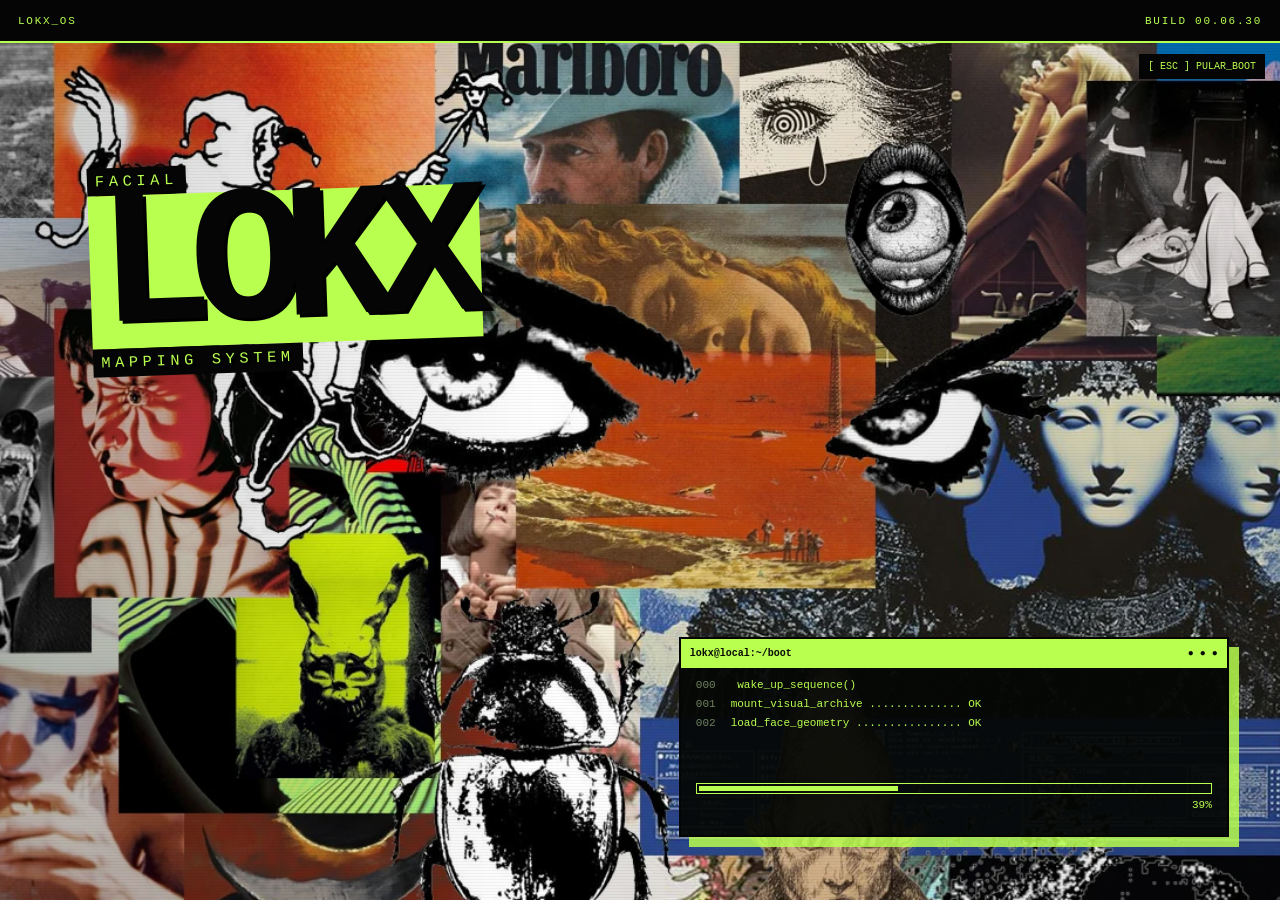
<file: index.html>
<!doctype html>
<html lang="pt-BR">
  <head>
    <meta charset="UTF-8" />
    <meta http-equiv="Content-Security-Policy" content="default-src 'self'; script-src 'self' 'wasm-unsafe-eval'; style-src 'self' 'unsafe-inline'; img-src 'self' data: blob:; media-src 'self' blob:; connect-src 'self'; worker-src 'self' blob:; font-src 'self' data:; manifest-src 'self'; object-src 'none'; frame-src 'none'; base-uri 'none'; form-action 'self'" />
    <meta name="referrer" content="no-referrer" />
    <meta name="viewport" content="width=device-width, initial-scale=1.0, viewport-fit=cover" />
    <meta name="theme-color" content="#512728" />
    <meta name="apple-mobile-web-app-capable" content="yes" />
    <meta name="apple-mobile-web-app-status-bar-style" content="black-translucent" />
    <meta
      name="description"
      content="LOKXMaxing — mapeamento facial privado e análise geométrica."
    />
    <title>LOKXMaxing // Face Mapping System</title>
    <link rel="icon" href="assets/favicon.svg" type="image/svg+xml" />
    <link rel="apple-touch-icon" href="assets/icons/apple-touch-icon.png" />
    <link rel="manifest" href="manifest.webmanifest" />
    <link rel="stylesheet" href="styles.css" />
    <script src="app.js" defer></script>
    <script src="pwa.js" defer></script>
    <script type="module" src="scanner.js"></script>
  </head>
  <body class="booting">
    <section class="boot-screen" id="boot-screen" aria-label="Inicializando o sistema">
      <div class="boot-scrim"></div>
      <header class="boot-header">
        <span>LOKX_OS</span>
        <span>BUILD 00.06.30</span>
      </header>

      <div class="boot-stamp" aria-hidden="true">
        <span>FACIAL</span>
        <strong>LOKX</strong>
        <span>MAPPING SYSTEM</span>
      </div>

      <div class="boot-console">
        <div class="boot-console__head">
          <span>lokx@local:~/boot</span>
          <span>● ● ●</span>
        </div>
        <div class="boot-log" id="boot-log" aria-live="polite">
          <p><span>000</span> wake_up_sequence()</p>
        </div>
        <div class="boot-meter" aria-hidden="true">
          <span id="boot-progress"></span>
        </div>
        <div class="boot-percent"><span id="boot-percent">00</span>%</div>
      </div>

      <button class="skip-boot" id="skip-boot" type="button">[ ESC ] PULAR_BOOT</button>
    </section>

    <main class="app-shell" id="app-shell">
      <section class="artboard" aria-label="LOKXMaxing">
        <div class="system-header">
          <a class="wordmark" href="#" aria-label="LOKXMaxing página inicial">
            LOKX<span>_MAXING</span>
          </a>
          <p>FACIAL_MAPPING_PROTOCOL&nbsp;::&nbsp;LOCAL_SESSION</p>
          <div class="system-clock"><span class="status-dot"></span><span id="clock">00:00:00</span></div>
        </div>

        <section class="terminal-window" aria-label="Terminal principal">
          <header class="terminal-titlebar">
            <div class="terminal-dots" aria-hidden="true"><i></i><i></i><i></i></div>
            <span>C:\LOKX\USER\FACE_MAP.EXE</span>
            <span class="terminal-id">SESSION_001</span>
          </header>

          <div class="editor-tabs" role="tablist" aria-label="Arquivos abertos">
            <button class="editor-tab is-active" type="button" role="tab" aria-selected="true">
              <span>◇</span> begin.map
            </button>
            <button class="editor-tab" id="open-info" type="button" role="tab" aria-selected="false">
              <span>#</span> protocolo.md
            </button>
            <span class="tab-filler"></span>
          </div>

          <div class="terminal-content">
            <div class="line-numbers" aria-hidden="true">
              <span>01</span><span>02</span><span>03</span><span>04</span><span>05</span><span>06</span>
              <span>07</span><span>08</span><span>09</span><span>10</span><span>11</span><span>12</span>
            </div>

            <div class="terminal-copy">
              <p class="command"><span class="prompt">lokx@face:~$</span> ./scan --private --precise</p>
              <p class="comment">// LEIA O ROSTO. NÃO INVENTE A PESSOA.</p>
              <h1>
                AGORA VOCÊ ME VÊ,<br />
                <span>AGORA NÃO VÊ MAIS.</span><small>— SHACO</small>
              </h1>
              <p class="intro">
                478 pontos. proporções reais. um relatório visual construído a partir da
                geometria do seu rosto — sem adivinhar origem, identidade ou destino.
              </p>

              <div class="runtime-output" id="runtime-output" aria-live="polite">
                <p><b>[READY]</b> face_landmarker</p>
                <p><b>[LOCKED]</b> camera_access <span>// aguardando você</span></p>
                <p><b>[LOCAL]</b> image_storage: off</p>
              </div>

              <div class="terminal-actions">
                <button class="run-command" id="start-scan" type="button">
                  <span class="run-icon">▶</span>
                  EXECUTAR_MAPEAMENTO
                  <span class="run-key">ENTER ↵</span>
                </button>
                <button class="plain-command" id="read-protocol" type="button">
                  $ cat ./como_funciona.txt
                </button>
              </div>
            </div>
          </div>

          <footer class="terminal-statusbar">
            <span><b>⌁</b> main*</span>
            <span>UTF-8</span>
            <span>PRIVACY: ON</span>
            <span>Ln 01, Col 01</span>
          </footer>
        </section>

        <footer class="system-footer">
          <p><span>◼</span> DADOS_BIOMÉTRICOS // CONSENTIMENTO OBRIGATÓRIO</p>
          <nav aria-label="Links legais">
            <a href="cameras.html">cameras()</a>
            <a href="privacidade.html">privacidade.txt</a>
            <a href="cookies.html">cookies.cfg</a>
            <button id="open-cookie-settings" type="button">preferencias()</button>
            <button id="toggle-fullscreen" type="button">tela_cheia()</button>
            <button id="install-app" type="button" hidden>instalar_app()</button>
          </nav>
          <span>©2026_LOKX</span>
        </footer>
      </section>
    </main>

    <section class="cookie-banner" id="cookie-banner" aria-label="Preferências de cookies" hidden>
      <div class="cookie-code">0x01</div>
      <div class="cookie-message">
        <span>// COOKIE_PROTOCOL</span>
        <h2>VOCÊ DECIDE O QUE FICA.</h2>
        <p>
          O armazenamento essencial mantém o site funcionando. Preferências e métricas
          só ligam com sua permissão. Isso não autoriza o uso da câmera.
          <a href="cookies.html">ler cookies.cfg</a>
        </p>
      </div>
      <div class="cookie-actions">
        <button id="reject-cookies" type="button">[ RECUSAR_OPCIONAIS ]</button>
        <button id="customize-cookies" type="button">[ CONFIGURAR ]</button>
        <button class="is-primary" id="accept-cookies" type="button">[ ACEITAR_TODOS ]</button>
      </div>
    </section>

    <dialog class="system-dialog" id="cookie-modal" aria-labelledby="cookie-modal-title">
      <form method="dialog">
        <header class="dialog-titlebar">
          <span>COOKIE_SETTINGS.CFG</span>
          <button value="cancel" aria-label="Fechar">[×]</button>
        </header>
        <div class="dialog-body">
          <p class="dialog-path">C:\LOKX\PRIVACY\<span>cookie_settings.cfg</span></p>
          <h2 id="cookie-modal-title">Preferências de armazenamento</h2>
          <p class="dialog-description">
            Selecione somente o que você permite. O essencial não rastreia sua análise facial.
          </p>

          <div class="preference-list">
            <div class="preference-row">
              <div><strong>ESSENCIAIS</strong><small>Segurança e escolhas de privacidade.</small></div>
              <span class="always-on">TRUE // FIXED</span>
            </div>
            <label class="preference-row">
              <span><strong>PREFERÊNCIAS</strong><small>Idioma e configurações visuais.</small></span>
              <input id="preferences-consent" type="checkbox" role="switch" aria-label="Cookies de preferências" />
            </label>
            <label class="preference-row">
              <span><strong>ANÁLISE_DE_USO</strong><small>Métricas anônimas para melhorar o produto.</small></span>
              <input id="analytics-consent" type="checkbox" role="switch" aria-label="Cookies de análise" />
            </label>
          </div>

          <button class="dialog-submit" id="save-cookie-settings" value="default">
            :wq&nbsp;&nbsp;SALVAR_ESCOLHAS
          </button>
        </div>
      </form>
    </dialog>

    <dialog class="system-dialog biometric-dialog" id="biometric-modal" aria-labelledby="biometric-modal-title">
      <form method="dialog" id="biometric-form" autocomplete="off">
        <header class="dialog-titlebar">
          <span>BIOMETRIC_PERMISSION.SYS</span>
          <button value="cancel" aria-label="Fechar">[×]</button>
        </header>
        <div class="dialog-body">
          <p class="dialog-path">C:\LOKX\SECURITY\<span>request_consent()</span></p>
          <p class="warning-line">[ ! ] PERMISSÃO SENSÍVEL NECESSÁRIA</p>
          <h2 id="biometric-modal-title">Antes de abrir a câmera.</h2>
          <p class="dialog-description">
            Formato do rosto e pontos extraídos da imagem podem constituir dados biométricos
            sensíveis. Eles serão usados apenas para gerar a análise solicitada por você.
          </p>

          <dl class="data-table">
            <div><dt>INPUT</dt><dd>frames da câmera + pontos faciais</dd></div>
            <div><dt>USE</dt><dd>proporções + relatório visual</dd></div>
            <div><dt>STORAGE</dt><dd>local // imagens não armazenadas</dd></div>
            <div><dt>CAMERA</dt><dd>desligada até sua autorização</dd></div>
          </dl>

          <label class="consent-check">
            <input id="biometric-consent" type="checkbox" />
            <span>
              Autorizo de forma livre, informada, específica e destacada o processamento
              das imagens do meu rosto e a extração de pontos faciais para esta análise.
            </span>
          </label>
          <label class="consent-check">
            <input id="age-consent" type="checkbox" />
            <span>Confirmo que tenho 18 anos ou mais e usarei somente o meu próprio rosto.</span>
          </label>

          <p class="legal-links">
            Leia <a href="privacidade.html">privacidade.txt</a>. A autorização pode ser
            retirada e dados armazenados podem ser excluídos.
          </p>
          <button class="dialog-submit" id="continue-scan" value="default" disabled>
            [ AUTORIZAR_E_CONTINUAR ]
          </button>
          <button class="dialog-cancel" value="cancel">cancelar_processo()</button>
        </div>
      </form>
    </dialog>

    <dialog class="system-dialog info-dialog" id="info-modal" aria-labelledby="info-modal-title">
      <form method="dialog">
        <header class="dialog-titlebar">
          <span>COMO_FUNCIONA.TXT</span>
          <button value="cancel" aria-label="Fechar">[×]</button>
        </header>
        <div class="dialog-body">
          <p class="dialog-path">C:\LOKX\DOCS\<span>como_funciona.txt</span></p>
          <h2 id="info-modal-title">Três etapas. Sem caixa-preta.</h2>
          <ol class="protocol-list">
            <li><b>01_SCAN</b><span>Você movimenta o rosto seguindo instruções visuais.</span></li>
            <li><b>02_MAP</b><span>O navegador localiza pontos e calcula proporções geométricas.</span></li>
            <li><b>03_REPORT</b><span>Você recebe medidas, características e níveis de confiança.</span></li>
          </ol>
          <p class="code-comment">
            // O sistema não determina etnia, origem geográfica ou personalidade pelo rosto.
          </p>
          <button class="dialog-submit open-scan-from-info" value="cancel">[ ENTENDI_INICIAR ]</button>
        </div>
      </form>
    </dialog>

    <dialog class="scanner-shell" id="scanner-modal" aria-labelledby="scanner-title">
      <div class="scanner-app">
        <header class="scanner-header">
          <div>
            <span class="scanner-live-dot"></span>
            LOKX::FACIAL_CAPTURE
          </div>
          <p id="scanner-model-status">MODEL_STATUS: STANDBY</p>
          <button id="close-scanner" type="button" aria-label="Fechar scanner">[ ENCERRAR × ]</button>
        </header>

        <div class="scanner-layout">
          <section class="capture-column">
            <div class="video-stage" id="video-stage">
              <video class="media-layer" id="face-video" autoplay playsinline muted></video>
              <canvas class="media-layer" id="face-overlay"></canvas>
              <div class="target-frame" aria-hidden="true"><i></i><i></i><i></i><i></i></div>
              <div class="camera-readout">
                <span id="stream-label">NO_VIDEO_SOURCE</span>
                <span id="stream-resolution">0 × 0</span>
                <span id="face-fps">0 FPS</span>
              </div>

              <div class="camera-gate" id="camera-gate">
                <span class="permission-code">PERMISSION_REQUEST::CAMERA</span>
                <h2 id="scanner-title">Como você quer enviar a imagem?</h2>
                <p>
                  Câmeras físicas e virtuais, como Iriun Webcam, aparecem na lista depois
                  da primeira autorização. Escolha primeiro a lógica estética; nenhum áudio será solicitado.
                </p>
                <div class="rating-profile rating-profile--gate">
                  <label for="presentation-target"><b>ANALYSIS_MODE / MODO</b><small>objetivo escolhido; o app não infere gênero</small></label>
                  <select id="presentation-target">
                    <option value="masculine">Masculino / masculine aesthetics</option>
                    <option value="feminine">Feminino / feminine aesthetics</option>
                    <option value="neutral">Neutro, andrógino ou editorial</option>
                  </select>
                </div>
                <div class="source-actions">
                  <button class="source-action is-primary" id="allow-camera" type="button">
                    [ USAR_CÂMERA ]
                    <small>webcam, celular ou câmera virtual</small>
                  </button>
                  <button class="source-action" id="share-screen" type="button">
                    [ COMPARTILHAR_JANELA ]
                    <small>para apps que apenas espelham o celular</small>
                  </button>
                  <button class="source-action" id="upload-analysis-photo" type="button">
                    [ UPLOAD_PHOTO ]
                    <small>JPG, PNG ou WEBP processado localmente</small>
                  </button>
                  <input id="analysis-photo-file" type="file" accept="image/jpeg,image/png,image/webp" autocomplete="off" hidden />
                </div>
                <p class="camera-error" id="camera-error" role="alert"></p>
                <p class="secure-context-note" id="secure-context-note"></p>
              </div>

              <div class="face-lock" id="face-lock" hidden>
                <span>FACE_LOCK</span><b id="face-lock-value">SEARCHING</b>
              </div>
            </div>

            <div class="capture-progress">
              <div>
                <span id="progress-stage">ETAPA 00/06</span>
                <b id="progress-value">0%</b>
              </div>
              <div class="capture-progress__track"><span id="capture-progress-bar"></span></div>
            </div>
          </section>

          <aside class="scanner-sidebar">
            <div class="instruction-block">
              <span class="instruction-index" id="instruction-index">00</span>
              <div>
                <p>// ORIENTAÇÃO_ATUAL</p>
                <h2 id="scan-instruction">Autorize uma fonte de vídeo.</h2>
                <span id="scan-detail">O navegador mostrará o pedido oficial de permissão.</span>
              </div>
            </div>

            <section class="scanner-settings">
              <header><span>INPUT_DEVICES</span><b>CONFIG</b></header>
              <label for="camera-select">FONTE_DE_VÍDEO</label>
              <div class="device-row">
                <select id="camera-select" disabled>
                  <option value="">aguardando permissão...</option>
                </select>
                <button id="refresh-cameras" type="button" title="Atualizar câmeras">↻</button>
              </div>
              <label class="mirror-control">
                <span><b>ESPELHAR_PREVIEW</b><small>altera somente o que você vê</small></span>
                <input id="mirror-camera" type="checkbox" role="switch" checked />
              </label>
              <label class="mirror-control">
                <span><b>REABRIR_CÂMERA</b><small>usa a preferência quando a permissão continuar concedida</small></span>
                <input id="auto-camera" type="checkbox" role="switch" />
              </label>
            </section>

            <section class="quality-panel">
              <header><span>QUALITY_CHECK</span><b id="quality-score">0/4</b></header>
              <ul>
                <li id="check-face"><i></i><span>um rosto detectado</span><b>WAIT</b></li>
                <li id="check-size"><i></i><span>distância adequada</span><b>WAIT</b></li>
                <li id="check-center"><i></i><span>rosto centralizado</span><b>WAIT</b></li>
                <li id="check-light"><i></i><span>iluminação suficiente</span><b>WAIT</b></li>
              </ul>
            </section>

            <div class="capture-tips">
              <p><b>[01]</b> retire óculos escuros e acessórios que cubram o rosto</p>
              <p><b>[02]</b> mantenha luz frontal e evite contraluz</p>
              <p><b>[03]</b> deixe expressão neutra e mandíbula relaxada</p>
            </div>

            <button class="restart-capture" id="restart-capture" type="button" disabled>
              [ REINICIAR_CAPTURA ]
            </button>
            <button class="view-results" id="view-results" type="button" hidden>
              [ ABRIR_RELATÓRIO → ]
            </button>
            <p class="scanner-privacy">FRAMES/MÁSCARAS: NÃO ARMAZENADOS // LANDMARKS: MEMÓRIA DA SESSÃO</p>
          </aside>
        </div>
      </div>
    </dialog>

    <div class="system-toast" id="toast" role="status" aria-live="polite" hidden>
      <b>[OK]</b> CONSENT_TOKEN REGISTRADO // ESCOLHA UMA FONTE DE VÍDEO
    </div>
  </body>
</html>
</file>
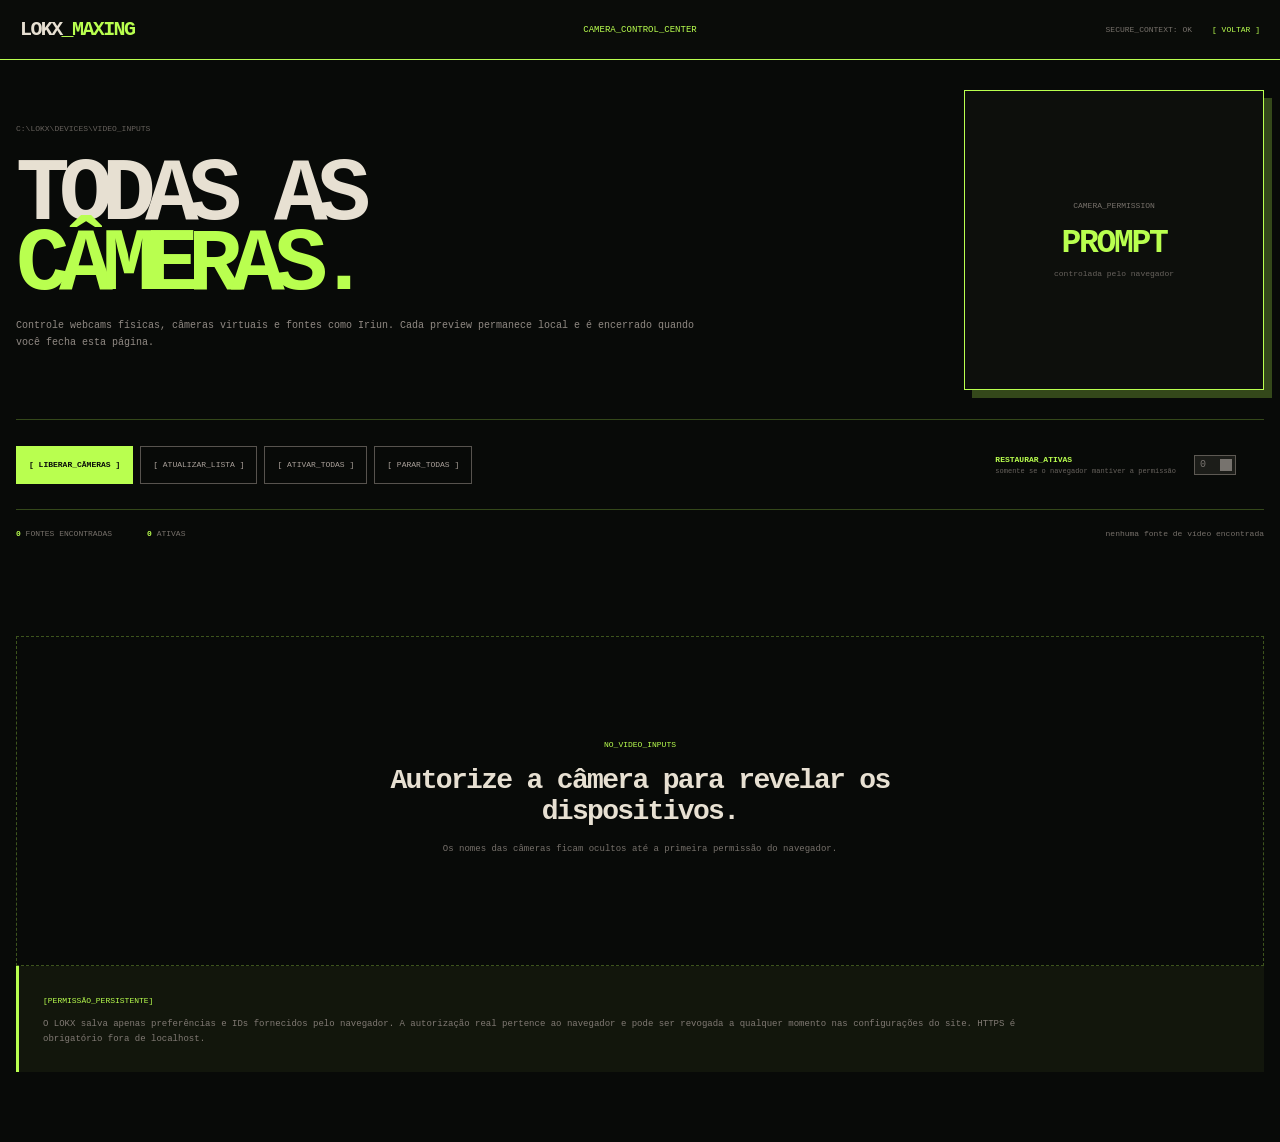
<file: cameras.html>
<!doctype html>
<html lang="pt-BR">
  <head>
    <meta charset="UTF-8" />
    <meta http-equiv="Content-Security-Policy" content="default-src 'self'; script-src 'self' 'wasm-unsafe-eval'; style-src 'self' 'unsafe-inline'; img-src 'self' data: blob:; media-src 'self' blob:; connect-src 'self'; worker-src 'self' blob:; font-src 'self' data:; manifest-src 'self'; object-src 'none'; frame-src 'none'; base-uri 'none'; form-action 'self'" />
    <meta name="referrer" content="no-referrer" />
    <meta name="viewport" content="width=device-width, initial-scale=1.0, viewport-fit=cover" />
    <meta name="theme-color" content="#b9ff4f" />
    <meta name="apple-mobile-web-app-capable" content="yes" />
    <title>LOKXMaxing // Camera Control</title>
    <link rel="icon" href="assets/favicon.svg" type="image/svg+xml" />
    <link rel="apple-touch-icon" href="assets/icons/apple-touch-icon.png" />
    <link rel="manifest" href="manifest.webmanifest" />
    <link rel="stylesheet" href="styles.css" />
    <link rel="stylesheet" href="cameras.css" />
    <script src="pwa.js" defer></script>
    <script type="module" src="cameras.js"></script>
  </head>
  <body class="cameras-body">
    <header class="camera-page-header">
      <a class="wordmark" href="index.html">LOKX<span>_MAXING</span></a>
      <p>CAMERA_CONTROL_CENTER</p>
      <div>
        <span id="secure-state">SECURE_CONTEXT: CHECKING</span>
        <a href="index.html">[ VOLTAR ]</a>
      </div>
    </header>

    <main class="camera-dashboard">
      <section class="camera-dashboard-hero">
        <div>
          <span>C:\LOKX\DEVICES\VIDEO_INPUTS</span>
          <h1>TODAS AS<br /><b>CÂMERAS.</b></h1>
          <p>
            Controle webcams físicas, câmeras virtuais e fontes como Iriun. Cada preview
            permanece local e é encerrado quando você fecha esta página.
          </p>
        </div>
        <div class="permission-monitor">
          <span>CAMERA_PERMISSION</span>
          <strong id="permission-state">PROMPT</strong>
          <small>controlada pelo navegador</small>
        </div>
      </section>

      <section class="dashboard-toolbar">
        <div>
          <button class="toolbar-primary" id="grant-cameras" type="button">[ LIBERAR_CÂMERAS ]</button>
          <button id="refresh-devices" type="button">[ ATUALIZAR_LISTA ]</button>
          <button id="start-all-cameras" type="button">[ ATIVAR_TODAS ]</button>
          <button id="stop-all-cameras" type="button">[ PARAR_TODAS ]</button>
        </div>
        <label class="dashboard-persistence">
          <span><b>RESTAURAR_ATIVAS</b><small>somente se o navegador mantiver a permissão</small></span>
          <input id="restore-cameras" type="checkbox" role="switch" />
        </label>
        <button id="install-app" type="button" hidden>[ INSTALAR_APP ]</button>
      </section>

      <section class="dashboard-status">
        <span><b id="device-count">0</b> FONTES ENCONTRADAS</span>
        <span><b id="active-count">0</b> ATIVAS</span>
        <span id="dashboard-message">aguardando permissão...</span>
      </section>

      <section class="camera-grid" id="camera-grid"></section>

      <section class="camera-empty" id="camera-empty">
        <span>NO_VIDEO_INPUTS</span>
        <h2>Autorize a câmera para revelar os dispositivos.</h2>
        <p>Os nomes das câmeras ficam ocultos até a primeira permissão do navegador.</p>
      </section>

      <section class="camera-security-note">
        <span>[PERMISSÃO_PERSISTENTE]</span>
        <p>
          O LOKX salva apenas preferências e IDs fornecidos pelo navegador. A autorização
          real pertence ao navegador e pode ser revogada a qualquer momento nas configurações
          do site. HTTPS é obrigatório fora de localhost.
        </p>
      </section>
    </main>

    <div class="system-toast" id="pwa-toast" role="status" aria-live="polite" hidden></div>
  </body>
</html>
</file>
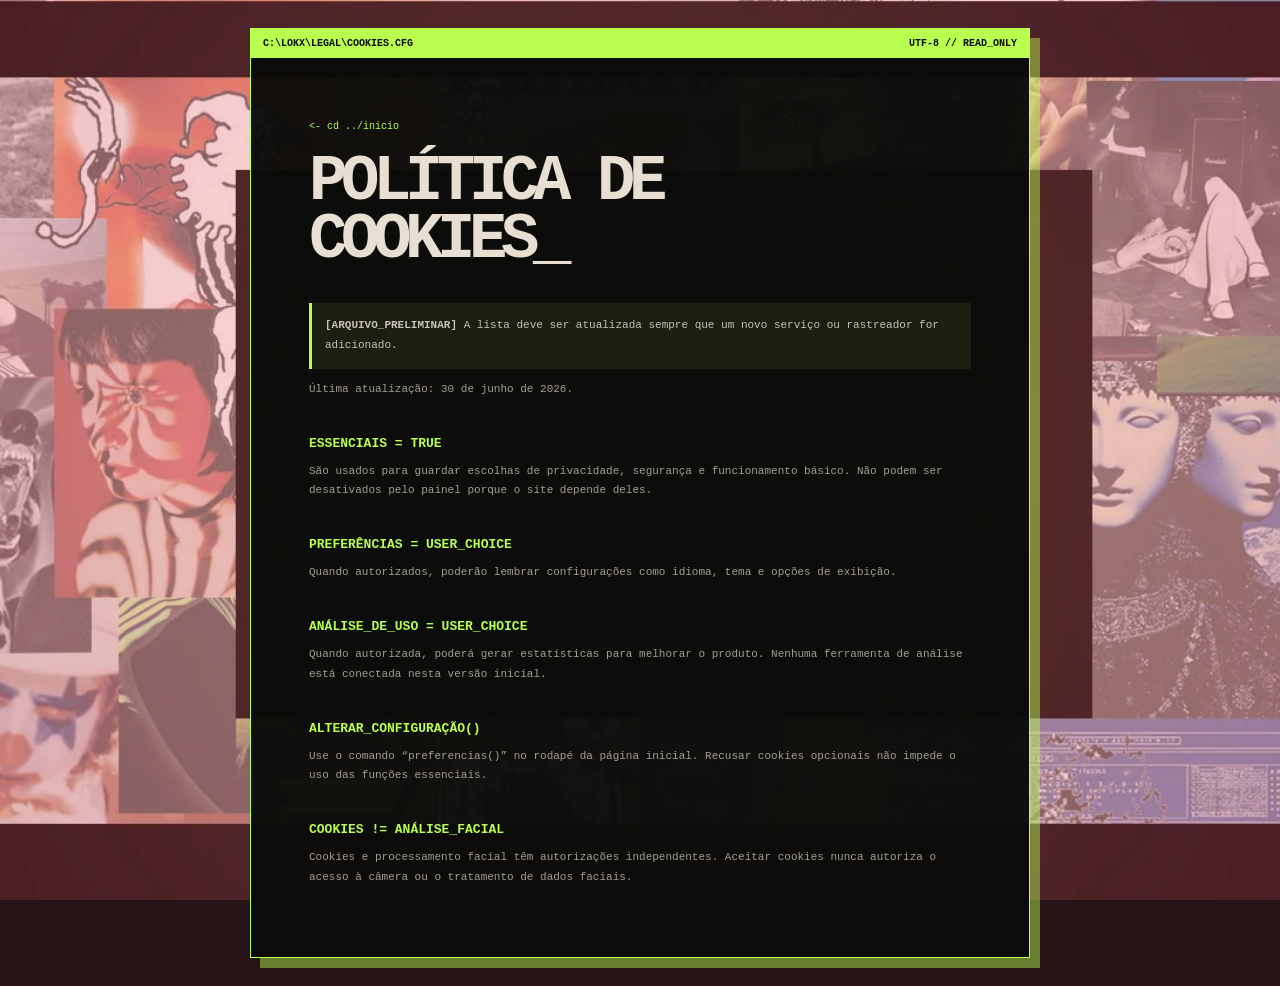
<file: cookies.html>
<!doctype html>
<html lang="pt-BR">
  <head>
    <meta charset="UTF-8" />
    <meta http-equiv="Content-Security-Policy" content="default-src 'self'; script-src 'self' 'wasm-unsafe-eval'; style-src 'self' 'unsafe-inline'; img-src 'self' data: blob:; media-src 'self' blob:; connect-src 'self'; worker-src 'self' blob:; font-src 'self' data:; manifest-src 'self'; object-src 'none'; frame-src 'none'; base-uri 'none'; form-action 'self'" />
    <meta name="referrer" content="no-referrer" />
    <meta name="viewport" content="width=device-width, initial-scale=1.0, viewport-fit=cover" />
    <meta name="theme-color" content="#512728" />
    <title>COOKIES.CFG // LOKXMaxing</title>
    <link rel="stylesheet" href="styles.css" />
  </head>
  <body>
    <main class="legal-shell">
      <article class="legal-document">
        <header class="legal-document__bar">
          <span>C:\LOKX\LEGAL\COOKIES.CFG</span>
          <span>UTF-8 // READ_ONLY</span>
        </header>
        <div class="legal-document__content">
          <a class="legal-back" href="index.html">&lt;- cd ../inicio</a>
          <h1>POLÍTICA DE<br />COOKIES_</h1>
          <p class="legal-draft">
            <strong>[ARQUIVO_PRELIMINAR]</strong> A lista deve ser atualizada sempre que um
            novo serviço ou rastreador for adicionado.
          </p>
          <p>Última atualização: 30 de junho de 2026.</p>

          <h2>ESSENCIAIS = TRUE</h2>
          <p>
            São usados para guardar escolhas de privacidade, segurança e funcionamento
            básico. Não podem ser desativados pelo painel porque o site depende deles.
          </p>

          <h2>PREFERÊNCIAS = USER_CHOICE</h2>
          <p>
            Quando autorizados, poderão lembrar configurações como idioma, tema e opções
            de exibição.
          </p>

          <h2>ANÁLISE_DE_USO = USER_CHOICE</h2>
          <p>
            Quando autorizada, poderá gerar estatísticas para melhorar o produto. Nenhuma
            ferramenta de análise está conectada nesta versão inicial.
          </p>

          <h2>ALTERAR_CONFIGURAÇÃO()</h2>
          <p>
            Use o comando “preferencias()” no rodapé da página inicial. Recusar cookies
            opcionais não impede o uso das funções essenciais.
          </p>

          <h2>COOKIES != ANÁLISE_FACIAL</h2>
          <p>
            Cookies e processamento facial têm autorizações independentes. Aceitar cookies
            nunca autoriza o acesso à câmera ou o tratamento de dados faciais.
          </p>
        </div>
      </article>
    </main>
  </body>
</html>
</file>
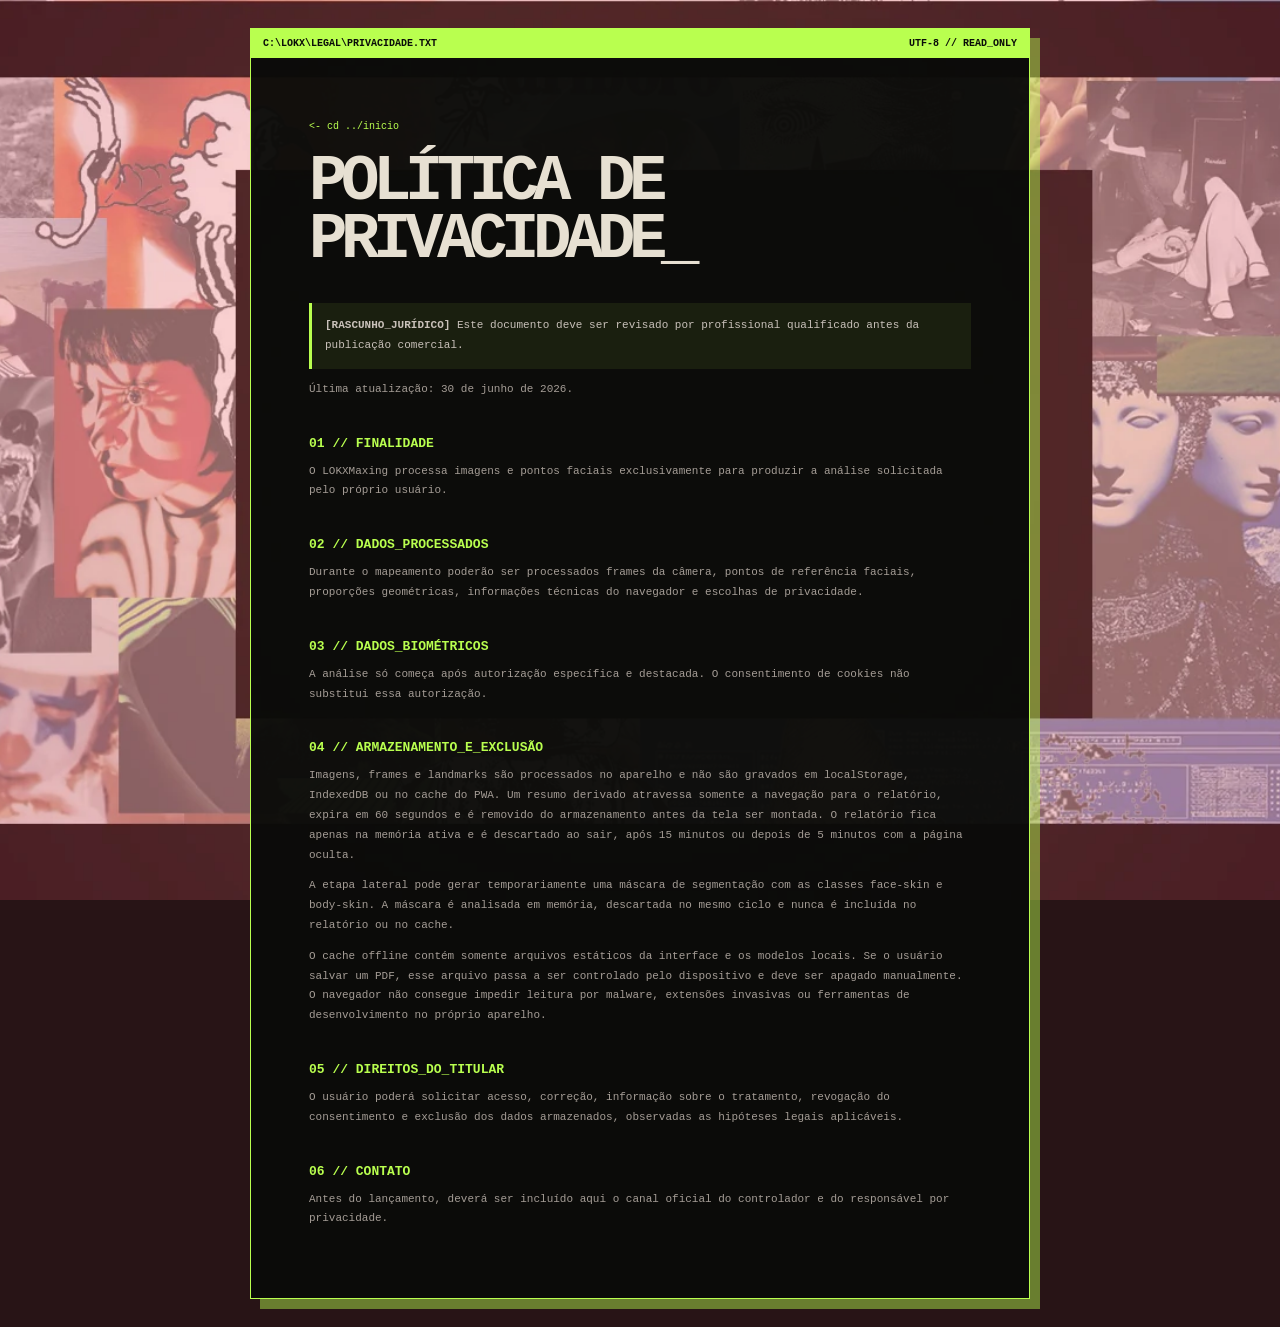
<file: privacidade.html>
<!doctype html>
<html lang="pt-BR">
  <head>
    <meta charset="UTF-8" />
    <meta http-equiv="Content-Security-Policy" content="default-src 'self'; script-src 'self' 'wasm-unsafe-eval'; style-src 'self' 'unsafe-inline'; img-src 'self' data: blob:; media-src 'self' blob:; connect-src 'self'; worker-src 'self' blob:; font-src 'self' data:; manifest-src 'self'; object-src 'none'; frame-src 'none'; base-uri 'none'; form-action 'self'" />
    <meta name="referrer" content="no-referrer" />
    <meta name="viewport" content="width=device-width, initial-scale=1.0, viewport-fit=cover" />
    <meta name="theme-color" content="#512728" />
    <title>PRIVACIDADE.TXT // LOKXMaxing</title>
    <link rel="stylesheet" href="styles.css" />
  </head>
  <body>
    <main class="legal-shell">
      <article class="legal-document">
        <header class="legal-document__bar">
          <span>C:\LOKX\LEGAL\PRIVACIDADE.TXT</span>
          <span>UTF-8 // READ_ONLY</span>
        </header>
        <div class="legal-document__content">
          <a class="legal-back" href="index.html">&lt;- cd ../inicio</a>
          <h1>POLÍTICA DE<br />PRIVACIDADE_</h1>
          <p class="legal-draft">
            <strong>[RASCUNHO_JURÍDICO]</strong> Este documento deve ser revisado por
            profissional qualificado antes da publicação comercial.
          </p>
          <p>Última atualização: 30 de junho de 2026.</p>

          <h2>01 // FINALIDADE</h2>
          <p>
            O LOKXMaxing processa imagens e pontos faciais exclusivamente para produzir a
            análise solicitada pelo próprio usuário.
          </p>

          <h2>02 // DADOS_PROCESSADOS</h2>
          <p>
            Durante o mapeamento poderão ser processados frames da câmera, pontos de
            referência faciais, proporções geométricas, informações técnicas do navegador
            e escolhas de privacidade.
          </p>

          <h2>03 // DADOS_BIOMÉTRICOS</h2>
          <p>
            A análise só começa após autorização específica e destacada. O consentimento
            de cookies não substitui essa autorização.
          </p>

          <h2>04 // ARMAZENAMENTO_E_EXCLUSÃO</h2>
          <p>
            Imagens, frames e landmarks são processados no aparelho e não são gravados em
            localStorage, IndexedDB ou no cache do PWA. Um resumo derivado atravessa somente
            a navegação para o relatório, expira em 60 segundos e é removido do armazenamento
            antes da tela ser montada. O relatório fica apenas na memória ativa e é descartado
            ao sair, após 15 minutos ou depois de 5 minutos com a página oculta.
          </p>
          <p>
            A etapa lateral pode gerar temporariamente uma máscara de segmentação com as
            classes face-skin e body-skin. A máscara é analisada em memória, descartada no
            mesmo ciclo e nunca é incluída no relatório ou no cache.
          </p>
          <p>
            O cache offline contém somente arquivos estáticos da interface e os modelos locais.
            Se o usuário salvar um PDF, esse arquivo passa a ser controlado pelo dispositivo e
            deve ser apagado manualmente. O navegador não consegue impedir leitura por malware,
            extensões invasivas ou ferramentas de desenvolvimento no próprio aparelho.
          </p>

          <h2>05 // DIREITOS_DO_TITULAR</h2>
          <p>
            O usuário poderá solicitar acesso, correção, informação sobre o tratamento,
            revogação do consentimento e exclusão dos dados armazenados, observadas as
            hipóteses legais aplicáveis.
          </p>

          <h2>06 // CONTATO</h2>
          <p>
            Antes do lançamento, deverá ser incluído aqui o canal oficial do controlador e
            do responsável por privacidade.
          </p>
        </div>
      </article>
    </main>
  </body>
</html>
</file>
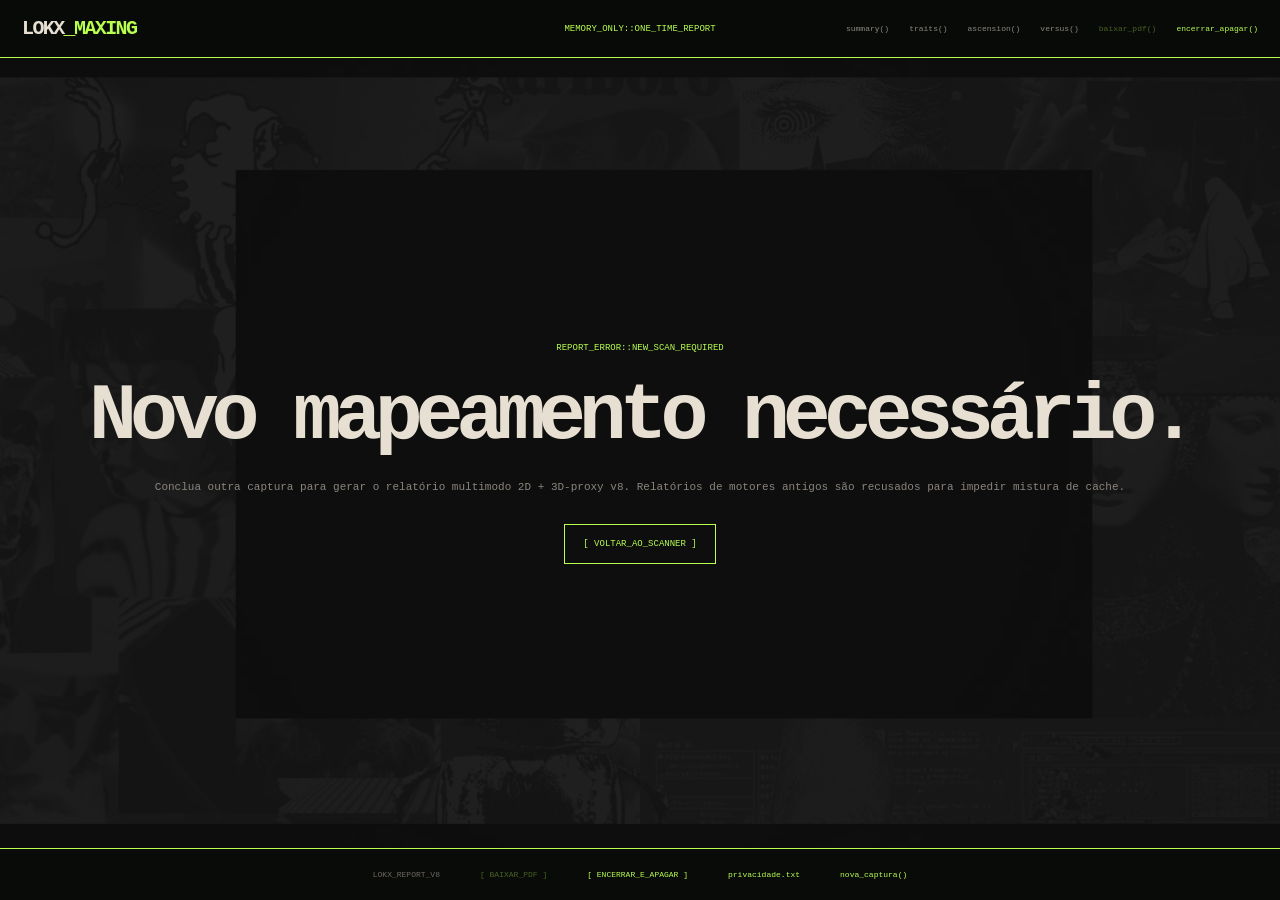
<file: resultado.html>
<!doctype html>
<html lang="pt-BR">
  <head>
    <meta charset="UTF-8" />
    <meta http-equiv="Content-Security-Policy" content="default-src 'self'; script-src 'self' 'wasm-unsafe-eval'; style-src 'self' 'unsafe-inline'; img-src 'self' data: blob:; media-src 'self' blob:; connect-src 'self'; worker-src 'self' blob:; font-src 'self' data:; manifest-src 'self'; object-src 'none'; frame-src 'none'; base-uri 'none'; form-action 'self'" />
    <meta http-equiv="Cache-Control" content="no-store, no-cache, must-revalidate, max-age=0" />
    <meta http-equiv="Pragma" content="no-cache" />
    <meta http-equiv="Expires" content="0" />
    <meta name="referrer" content="no-referrer" />
    <meta name="viewport" content="width=device-width, initial-scale=1.0, viewport-fit=cover" />
    <meta name="theme-color" content="#090b09" />
    <meta name="apple-mobile-web-app-capable" content="yes" />
    <meta name="description" content="Relatório geométrico e PSL-inspired LOKXMaxing" />
    <title>LOKXMaxing // Relatório</title>
    <link rel="icon" href="assets/favicon.svg" type="image/svg+xml" />
    <link rel="apple-touch-icon" href="assets/icons/apple-touch-icon.png" />
    <link rel="manifest" href="manifest.webmanifest" />
    <link rel="stylesheet" href="styles.css" />
    <link rel="stylesheet" href="resultado.css" />
    <link rel="stylesheet" href="resultado-mode.css" />
    <script type="module" src="resultado.js"></script>
    <script src="pwa.js" defer></script>
  </head>
  <body class="report-body">
    <header class="report-header">
      <a class="wordmark" href="index.html">LOKX<span>_MAXING</span></a>
      <p>MEMORY_ONLY::ONE_TIME_REPORT</p>
      <nav>
        <a href="#summary">summary()</a>
        <a href="#traits">traits()</a>
        <a href="#potential">ascension()</a>
        <a href="#versus">versus()</a>
        <button id="download-pdf" type="button">baixar_pdf()</button>
        <button id="destroy-report" type="button">encerrar_apagar()</button>
      </nav>
    </header>

    <main class="report-main" id="report-content" hidden>
      <section class="print-report-meta" aria-hidden="true">
        <strong>LOKX_MAXING // PSL-INSPIRED FACIAL REPORT</strong>
        <span id="print-report-date"></span>
      </section>

      <section class="report-hero psl-hero" id="summary">
        <div class="report-hero__copy">
          <span class="report-path">C:\LOKX\REPORTS\<b>PSL_SCAN_V8.JSON</b></span>
          <p class="report-kicker">// SUMMARY / RESUMO</p>
          <h1>YOUR FACE.<br /><span>YOUR DATA.</span></h1>
          <p>
            Uma leitura PSL-inspired de proporções 2D. Termos de fórum aparecem em inglês
            com tradução; evidência científica e heurística comunitária permanecem separadas.
          </p>
        </div>
        <div class="psl-index">
          <span>PSL-INSPIRED SCORE</span>
          <strong id="psl-score">--</strong>
          <small>/8</small>
          <b id="tier-name">--</b>
          <em id="tier-translation">--</em>
          <i id="rating-profile">PROFILE: --</i>
        </div>
      </section>

      <section class="formula-panel">
        <header>
          <span>PSL_FORMULA::VISIBLE_WEIGHTS</span>
          <p id="psl-formula"></p>
        </header>
        <div class="psl-components" id="psl-components"></div>
        <footer>
          <span id="psl-penalty">SCORING_ADJUSTMENT: --</span>
          <p>Escala cultural de fórum; não existe fórmula PSL universal ou clinicamente validada.</p>
        </footer>
      </section>

      <section class="tier-context-panel">
        <header>
          <div>
            <span>TIER_CALIBRATION::OWNER_REFERENCE_BETA_V8</span>
            <h2 id="tier-band-detail">--</h2>
            <p id="tier-range-detail">--</p>
          </div>
          <p id="tier-calibration-detail">--</p>
        </header>
        <div class="tier-reference-block">
          <span>FORUM REFERENCE BOARD / REFERÊNCIAS DO TIER AMPLO</span>
          <div id="tier-reference-list"></div>
          <p>São nomes citados em discussões comunitárias para a faixa ampla. Não são sósias, matches faciais nem notas verificadas.</p>
          <nav>
            <a href="https://forum.looksmaxxing.com/threads/psl-ratings-men.91547/" target="_blank" rel="noreferrer">fonte comunitária 01 ↗</a>
            <a href="https://forum.looksmaxxing.com/threads/psl-levels.24879/" target="_blank" rel="noreferrer">fonte comunitária 02 ↗</a>
          </nav>
        </div>
      </section>

      <section class="dimension-audit-panel">
        <header>
          <span>DIMENSION_AUDIT::2D_PLUS_RELATIVE_3D</span>
          <h2>2D geometry + 3D depth proxy<br />geometria 2D + profundidade relativa.</h2>
        </header>
        <div class="dimension-audit-grid">
          <article>
            <span>2D_LAYER</span>
            <strong id="dimension-2d-status">--</strong>
            <p id="dimension-2d-detail">--</p>
          </article>
          <article>
            <span>RELATIVE_3D_LAYER</span>
            <strong id="dimension-3d-status">--</strong>
            <p id="dimension-3d-detail">--</p>
          </article>
          <article>
            <span>POSE_COVERAGE</span>
            <strong id="dimension-pose-score">--</strong>
            <p id="dimension-pose-detail">--</p>
          </article>
          <article>
            <span>NECK_PROFILE_LAYER</span>
            <strong id="dimension-neck-status">--</strong>
            <p id="dimension-neck-detail">--</p>
          </article>
          <article>
            <span>METRIC_SCALE</span>
            <strong>NO / NÃO</strong>
            <p id="dimension-limit-detail">--</p>
          </article>
        </div>
        <footer>
          <a href="https://developers.google.com/edge/mediapipe/solutions/vision/face_landmarker/web_js" target="_blank" rel="noreferrer">MediaPipe 3D output ↗</a>
          <a href="https://pmc.ncbi.nlm.nih.gov/articles/PMC5524771/" target="_blank" rel="noreferrer">facial contrast method ↗</a>
          <a href="https://developers.google.com/edge/mediapipe/solutions/vision/image_segmenter" target="_blank" rel="noreferrer">neck/skin segmentation ↗</a>
          <a href="https://pmc.ncbi.nlm.nih.gov/articles/PMC5083688/" target="_blank" rel="noreferrer">cervicomental reference ↗</a>
          <a href="https://pmc.ncbi.nlm.nih.gov/articles/PMC11415689/" target="_blank" rel="noreferrer">monocular 3D limits ↗</a>
        </footer>
      </section>

      <section class="summary-grid">
        <article class="summary-card summary-card--shape">
          <span>FACE SHAPE / FORMATO</span>
          <strong id="face-shape">--</strong>
          <p>Classificação aproximada do contorno frontal.</p>
        </article>
        <article class="summary-card">
          <span>GEOMETRY INDEX / ÍNDICE</span>
          <strong><b id="geometry-index">--</b><small>/100</small></strong>
          <div class="score-track"><i id="geometry-bar"></i></div>
        </article>
        <article class="summary-card">
          <span>CAPTURE CONFIDENCE / CONFIANÇA</span>
          <strong><b id="confidence-score">--</b><small>%</small></strong>
          <div class="score-track"><i id="confidence-bar"></i></div>
        </article>
        <article class="summary-card summary-card--strongest">
          <span>STRONGEST DRIVER / PONTO FORTE</span>
          <strong id="strongest-trait">--</strong>
          <p id="strongest-trait-pt">--</p>
        </article>
      </section>

      <section class="report-section mode-analysis-section" id="mode-analysis">
        <header class="section-heading">
          <div>
            <p class="section-command">$ cat ./selected_mode.logic</p>
            <h2>Mode classifications<br />classificações específicas.</h2>
          </div>
          <p id="mode-analysis-description">O modo escolhido altera pesos, categorias e penalidades; não apenas o nome do relatório.</p>
        </header>
        <div class="mode-classifications" id="mode-classifications"></div>
        <div class="penalty-panel">
          <header>
            <div><span>ADJUSTMENT_AUDIT / AUDITORIA</span><strong id="applied-penalty-total">--</strong></div>
            <p>No scanner guiado, iluminação, estabilidade e cobertura aparecem como CONFIDENCE_ONLY e não retiram PSL. Ajustes visuais pequenos ficam restritos à análise de foto única.</p>
          </header>
          <div class="penalty-list" id="penalty-list"></div>
        </div>
      </section>

      <section class="report-section traits-section" id="traits">
        <header class="section-heading">
          <div>
            <p class="section-command">$ inspect --all-traits --bilingual</p>
            <h2>Looksmaxxing traits<br />termo por termo.</h2>
          </div>
          <div class="trait-legend">
            <span><i></i>MEASURED / MEDIDO</span>
            <span><i></i>2D PROXY / APROXIMAÇÃO</span>
            <span><i></i>NOT SUPPORTED / NÃO MEDIDO</span>
          </div>
        </header>
        <p class="section-intro">
          Percentual é alinhamento com a faixa interna do modelo — não percentil populacional.
          A nota PSL de cada trait apenas converte esse alinhamento para 1–8.
        </p>
        <div class="traits-grid" id="traits-grid"></div>
      </section>

      <section class="report-section psychology-section" id="psychology">
        <header class="section-heading">
          <div>
            <p class="section-command">$ analyze --layer perceived-attraction</p>
            <h2>O que sustenta<br />sua leitura estética.</h2>
          </div>
          <p>
            Isto identifica os maiores contribuidores do algoritmo, não prevê quem sentirá
            atração por você. Preferências faciais variam entre pessoas e culturas.
          </p>
        </header>
        <div class="attraction-drivers" id="attraction-drivers"></div>
        <div class="science-strip">
          <article>
            <span>RESEARCH / PESQUISA</span>
            <strong>Symmetry, averageness, shape cues and skin</strong>
            <p>São fatores estudados em julgamentos agregados, mas nenhum determina beleza isoladamente.</p>
            <a href="https://pubmed.ncbi.nlm.nih.gov/21536551/" target="_blank" rel="noreferrer">abrir revisão científica →</a>
          </article>
          <article>
            <span>INDIVIDUAL VARIATION / VARIAÇÃO</span>
            <strong>Beauty is not one universal template</strong>
            <p>Experiência individual e contexto cultural explicam parte importante da discordância.</p>
            <a href="https://pubmed.ncbi.nlm.nih.gov/26441352/" target="_blank" rel="noreferrer">abrir estudo →</a>
          </article>
          <article>
            <span>LIMIT / LIMITE</span>
            <strong>No personality inference</strong>
            <p>Geometria facial não revela caráter, competência, confiabilidade ou valor pessoal.</p>
          </article>
        </div>
      </section>

      <section class="report-section potential-section" id="potential">
        <header class="section-heading">
          <div>
            <p class="section-command">$ optimize --safe --reversible</p>
            <h2>Ascension potential<br />potencial realista.</h2>
          </div>
          <p>Prioriza apresentação, grooming e consistência de captura. Sem bonesmashing, promessa médica ou alteração óssea fictícia.</p>
        </header>
        <div class="potential-highlight">
          <span>#01 GREATEST POTENTIAL / MAIOR POTENCIAL</span>
          <strong id="greatest-potential">--</strong>
          <p id="greatest-potential-action">--</p>
        </div>
        <div class="potential-list" id="potential-list"></div>

        <div class="hair-subsection">
          <header>
            <div>
              <p class="section-command">$ recommend --category hair</p>
              <h3>Hair directions / Direções de cabelo</h3>
            </div>
            <span>BASE: FACE SHAPE / FORMATO</span>
          </header>
          <div class="hair-list" id="hair-list"></div>
        </div>
      </section>

      <section class="report-section versus-section" id="versus">
        <header class="section-heading">
          <div>
            <p class="section-command">$ compare --psl --tier --consented</p>
            <h2>Simple versus<br />comparação direta.</h2>
          </div>
          <p>Somente PSL-inspired e tier. A foto B usa o mesmo rating profile da captura A e permanece no dispositivo.</p>
        </header>

        <div class="versus-uploader" id="versus-uploader">
          <label class="upload-zone" for="versus-file">
            <span>+</span>
            <strong>ANEXAR_FOTO_B</strong>
            <small>JPG, PNG ou WEBP // até 12 MB // processamento local</small>
          </label>
          <input id="versus-file" type="file" accept="image/jpeg,image/png,image/webp" autocomplete="off" hidden />
          <label class="upload-consent">
            <input id="versus-consent" type="checkbox" />
            <span>Confirmo que a foto é minha ou que tenho autorização da pessoa retratada.</span>
          </label>
          <button id="analyze-versus" type="button" disabled>[ ANALISAR_E_COMPARAR ]</button>
          <p class="versus-error" id="versus-error" role="alert"></p>
        </div>

        <div class="simple-versus" id="versus-result" hidden>
          <article class="versus-tier-card versus-tier-card--a">
            <span>CAPTURE_A</span>
            <strong><b id="versus-primary-score">--</b><small>/8</small></strong>
            <h3 id="versus-primary-tier">--</h3>
            <p id="versus-primary-tier-pt">--</p>
          </article>
          <div class="versus-mark">VS</div>
          <article class="versus-tier-card versus-tier-card--b">
            <div>
              <span>PHOTO_B</span>
              <strong><b id="versus-photo-score">--</b><small>/8</small></strong>
              <h3 id="versus-photo-tier">--</h3>
              <p id="versus-photo-tier-pt">--</p>
            </div>
          </article>
          <p class="versus-disclaimer">A diferença é uma saída do mesmo algoritmo informal, não prova de superioridade ou atratividade universal.</p>
        </div>
      </section>

      <section class="method-note">
        <span>[METHOD + LIMITS / MÉTODO + LIMITES]</span>
        <p>
          PSL e tier são taxonomias de comunidades online. Lente, distância, pose, gordura facial,
          expressão e iluminação alteram o resultado 2D e a profundidade relativa. O sistema não mede osso real, pele, cabelo,
          saúde da pele, ancestralidade ou personalidade. Sinais de pele e contraste são proxies
          visuais dependentes da captura, e não recomendações médicas. A camada 3D da webcam não possui escala métrica.
        </p>
      </section>
      <section class="method-note method-note--privacy">
        <span>[BIOMETRIC_LIFECYCLE / CICLO_BIOMÉTRICO]</span>
        <p>
          A foto e os landmarks não são salvos. O resumo atravessa uma única navegação,
          é consumido ao abrir esta tela e permanece somente na memória ativa. O relatório
          é apagado ao sair, após 15 minutos ou depois de 5 minutos com a página oculta.
          O cache do PWA contém apenas a interface e os modelos locais.
        </p>
      </section>
    </main>

    <section class="empty-report" id="empty-report" hidden>
      <span>REPORT_ERROR::NEW_SCAN_REQUIRED</span>
      <h1>Novo mapeamento necessário.</h1>
      <p>Conclua outra captura para gerar o relatório multimodo 2D + 3D-proxy v8. Relatórios de motores antigos são recusados para impedir mistura de cache.</p>
      <a href="index.html">[ VOLTAR_AO_SCANNER ]</a>
    </section>

    <footer class="report-footer">
      <span>LOKX_REPORT_V8</span>
      <button id="download-pdf-footer" type="button">[ BAIXAR_PDF ]</button>
      <button id="destroy-report-footer" type="button">[ ENCERRAR_E_APAGAR ]</button>
      <a href="privacidade.html">privacidade.txt</a>
      <a href="index.html">nova_captura()</a>
    </footer>
  </body>
</html>
</file>
<file: styles.css>
:root {
  --wine-950: #281416;
  --wine-900: #351a1c;
  --wine-800: #512728;
  --wine-700: #572e2a;
  --ink: #090b09;
  --terminal: #11140f;
  --green: #b9ff4f;
  --green-dim: var(--green);
  --paper: #e7e0d2;
  --muted: #bcaca2;
  --line: rgba(185, 255, 79, 0.32);
  --mono: "Cascadia Code", "Cascadia Mono", Consolas, "Courier New", monospace;
  color-scheme: dark;
  font-family: var(--mono);
}

* { box-sizing: border-box; }
html, body { min-width: 320px; min-height: 100%; }
body { margin: 0; overflow-x: hidden; background: var(--wine-950); color: var(--paper); }
body.booting { overflow: hidden; }
button, input { font: inherit; }
button, a { -webkit-tap-highlight-color: transparent; }
button:focus-visible, a:focus-visible, input:focus-visible { outline: 2px solid var(--green); outline-offset: 3px; }

/* BOOT / TELA DE CARREGAMENTO */
.boot-screen {
  position: fixed;
  z-index: 100;
  inset: 0;
  overflow: hidden;
  background: #050505 url("assets/loading-collage.webp") center / cover no-repeat;
  transition: opacity 480ms steps(6), visibility 480ms;
}
.boot-screen.is-leaving { opacity: 0; visibility: hidden; }
.boot-screen::after {
  content: "";
  position: absolute;
  inset: 0;
  pointer-events: none;
  opacity: .22;
  background: repeating-linear-gradient(0deg, transparent 0 2px, rgba(0,0,0,.35) 3px);
  mix-blend-mode: multiply;
}
.boot-scrim { position: absolute; inset: 0; background: linear-gradient(90deg, rgba(0,0,0,.18), transparent 42%, rgba(0,0,0,.1)); }
.boot-header {
  position: absolute;
  z-index: 2;
  inset: 0 0 auto;
  height: 43px;
  display: flex;
  justify-content: space-between;
  align-items: center;
  padding: 0 18px;
  color: var(--green);
  background: #050505;
  border-bottom: 2px solid var(--green);
  font-size: 11px;
  letter-spacing: .16em;
}
.boot-stamp {
  position: absolute;
  z-index: 2;
  left: 7vw;
  top: 18vh;
  display: flex;
  flex-direction: column;
  align-items: flex-start;
  transform: rotate(-2deg);
  color: var(--green);
  text-shadow: 3px 3px 0 #000;
}
.boot-stamp strong {
  padding: 0 14px 3px 8px;
  color: #050505;
  background: var(--green);
  font-size: clamp(74px, 15vw, 210px);
  line-height: .78;
  letter-spacing: -.12em;
}
.boot-stamp span { padding: 5px 8px; background: #050505; font-size: clamp(10px, 1.2vw, 17px); letter-spacing: .3em; }
.boot-console {
  position: absolute;
  z-index: 3;
  right: 4vw;
  bottom: 7vh;
  width: min(550px, 48vw);
  min-height: 200px;
  padding: 0 15px 15px;
  background: rgba(5, 7, 5, .94);
  border: 2px solid #050505;
  box-shadow: 10px 10px 0 rgba(185,255,79,.84);
  color: var(--green);
}
.boot-console__head { height: 29px; margin: 0 -15px 10px; padding: 0 9px; display: flex; justify-content: space-between; align-items: center; background: var(--green); color: #070907; font-size: 10px; font-weight: 700; }
.boot-log { min-height: 105px; font-size: 11px; line-height: 1.35; }
.boot-log p { margin: 4px 0; }
.boot-log p span { color: #70815f; margin-right: 15px; }
.boot-meter { height: 11px; border: 1px solid var(--green); padding: 2px; }
.boot-meter span { display: block; width: 0; height: 100%; background: var(--green); transition: width 90ms steps(4); }
.boot-percent { margin-top: 5px; text-align: right; font-size: 11px; }
.skip-boot { position: absolute; z-index: 4; right: 15px; top: 54px; border: 0; background: #050505; color: var(--green); padding: 7px 9px; cursor: pointer; font-size: 10px; }

/* ARTBOARD PRINCIPAL — MESMA PROPORÇÃO DO PSD */
.app-shell { width: 100%; height: 100svh; overflow: hidden; opacity: 1; transition: opacity 300ms; }
.booting .app-shell { opacity: 0; }
.artboard {
  position: relative;
  width: 100%;
  height: 100%;
  overflow: hidden;
  background: var(--wine-800) url("assets/home-collage.webp") center / cover no-repeat;
}
.artboard::after {
  content: "";
  position: absolute;
  z-index: 6;
  inset: 0;
  pointer-events: none;
  opacity: .12;
  background: repeating-linear-gradient(0deg, transparent 0 3px, #12090a 4px);
  mix-blend-mode: multiply;
}
.system-header {
  position: absolute;
  z-index: 7;
  left: 2.1%; right: 2.1%; top: 0;
  height: 76px;
  display: grid;
  grid-template-columns: 1fr auto 1fr;
  align-items: center;
  color: var(--green);
  font-size: clamp(10px, .7vw, 13px);
  letter-spacing: .08em;
}
.wordmark { color: var(--paper); font-size: clamp(20px, 1.4vw, 28px); font-weight: 800; letter-spacing: -.08em; text-decoration: none; }
.wordmark span { color: var(--green); }
.system-header p { margin: 0; opacity: .74; }
.system-clock { justify-self: end; display: flex; align-items: center; gap: 9px; }
.status-dot { width: 6px; height: 6px; background: var(--green); box-shadow: 0 0 8px var(--green); animation: statusblink 2s steps(1) infinite; }
@keyframes statusblink { 50% { opacity: .25; } }

.terminal-window {
  position: absolute;
  z-index: 8;
  left: 50%;
  top: 50%;
  width: min(1120px, 74vw);
  height: min(680px, 70vh);
  transform: translate(-50%, -50%);
  display: grid;
  grid-template-rows: 38px 44px 1fr 30px;
  color: var(--paper);
  background: rgba(47, 22, 21, .96);
  border: 1px solid rgba(16, 7, 8, .9);
  box-shadow: 7px 7px 0 rgba(13,6,6,.58), 0 18px 60px rgba(20,8,9,.28);
}
.terminal-titlebar {
  display: grid;
  grid-template-columns: 1fr auto 1fr;
  align-items: center;
  padding: 0 14px;
  color: #15100e;
  background: var(--muted);
  font-size: 10px;
  font-weight: 700;
  letter-spacing: .05em;
}
.terminal-titlebar > span:nth-child(2) { justify-self: center; }
.terminal-id { justify-self: end; opacity: .6; }
.terminal-dots { display: flex; gap: 4px; }
.terminal-dots i { display: block; width: 8px; height: 8px; border: 1px solid #1a1010; background: var(--wine-800); }
.editor-tabs { display: flex; align-items: stretch; background: rgba(26,13,13,.6); border-bottom: 1px solid rgba(185,255,79,.18); }
.editor-tab {
  min-width: 180px;
  padding: 0 18px;
  border: 0;
  border-right: 1px solid rgba(185,255,79,.14);
  background: rgba(30,16,15,.6);
  color: #95877d;
  cursor: pointer;
  font-size: 11px;
  text-align: left;
}
.editor-tab.is-active { color: var(--paper); border-top: 1px solid var(--green); background: rgba(63,33,30,.82); }
.editor-tab span { color: var(--green); }
.tab-filler { flex: 1; }
.terminal-content { min-height: 0; display: grid; grid-template-columns: 54px minmax(0, 1fr); overflow: hidden; }
.line-numbers { padding: 25px 10px 0 0; display: flex; flex-direction: column; align-items: flex-end; gap: 4px; border-right: 1px solid rgba(185,255,79,.1); color: rgba(188,172,162,.42); font-size: 10px; line-height: 1.32; user-select: none; }
.terminal-copy { position: relative; min-width: 0; min-height: 0; overflow-x: hidden; overflow-y: auto; padding: 24px 42px 30px; scrollbar-width: thin; scrollbar-color: var(--green-dim) transparent; }
.command { margin: 0 0 12px; color: var(--paper); font-size: 13px; }
.prompt { color: var(--green); }
.comment { margin: 0 0 17px; color: #9b7c72; font-size: 10px; }
.terminal-copy h1 { margin: 0; color: var(--paper); font-size: clamp(42px, 3.15vw, 64px); line-height: .9; letter-spacing: -.095em; font-weight: 800; }
.terminal-copy h1 span { color: var(--green); text-decoration: underline; text-decoration-thickness: 1px; text-underline-offset: 4px; }
.terminal-copy h1 small { display: inline-block; margin-left: 13px; color: var(--green); font-size: .2em; line-height: 1; letter-spacing: .06em; vertical-align: middle; white-space: nowrap; }
.intro { width: 100%; max-width: 780px; margin: 20px 0; overflow-wrap: anywhere; white-space: normal; color: #c2b5ac; font-size: 13px; line-height: 1.6; text-transform: lowercase; }
.runtime-output { display: grid; grid-template-columns: repeat(3, auto); justify-content: start; gap: 28px; margin: 0 0 22px; font-size: 10px; }
.runtime-output p { margin: 0; white-space: nowrap; color: #9a8d84; }
.runtime-output b { color: var(--green); font-weight: 500; }
.runtime-output span { color: #745f59; }
.terminal-actions { display: flex; align-items: center; flex-wrap: wrap; gap: 18px 3%; }
.run-command {
  min-height: 48px;
  display: flex;
  align-items: center;
  gap: 8px;
  padding: 0 18px;
  border: 1px solid var(--green);
  border-radius: 0;
  color: #10140a;
  background: var(--green);
  cursor: pointer;
  font-size: 12px;
  font-weight: 800;
  box-shadow: 3px 3px 0 #15110f;
}
.run-command:hover { color: var(--green); background: #15110f; box-shadow: 3px 3px 0 var(--green); }
.run-icon { font-size: .8em; }
.run-key { padding-left: 7px; border-left: 1px solid currentColor; opacity: .58; font-size: .75em; }
.plain-command { padding: 4px 0; border: 0; border-bottom: 1px solid transparent; color: #c2b5ac; background: transparent; cursor: pointer; font-size: 10px; }
.plain-command:hover { color: var(--green); border-color: var(--green); }
.terminal-statusbar { display: flex; align-items: center; gap: 3%; padding: 0 14px; color: var(--wine-950); background: var(--green-dim); font-size: 9px; }
.terminal-statusbar span:first-child { margin-right: auto; }

.system-footer {
  position: absolute;
  z-index: 7;
  left: 2%; right: 2%; bottom: 0;
  height: 52px;
  display: grid;
  grid-template-columns: 1fr auto 1fr;
  align-items: center;
  color: #958079;
  font-size: clamp(9px, .6vw, 11px);
}
.system-footer p { margin: 0; }
.system-footer p span { color: var(--green); }
.system-footer nav { display: flex; gap: 2.2vw; }
.system-footer a, .system-footer button { padding: 0; border: 0; color: #b3a098; background: transparent; text-decoration: none; cursor: pointer; font-size: inherit; }
.system-footer a:hover, .system-footer button:hover { color: var(--green); }
.system-footer > span { justify-self: end; }

/* CONSENTIMENTOS */
.cookie-banner {
  position: fixed;
  z-index: 60;
  left: 18px; right: 18px; bottom: 18px;
  display: grid;
  grid-template-columns: auto 1fr auto;
  align-items: center;
  gap: 18px;
  max-width: 1180px;
  margin: auto;
  padding: 14px 16px;
  border: 2px solid var(--green);
  color: var(--paper);
  background: rgba(9,11,9,.97);
  box-shadow: 8px 8px 0 rgba(185,255,79,.55);
  max-height: calc(100svh - 36px);
  overflow-y: auto;
}
.cookie-banner[hidden], .system-toast[hidden] { display: none; }
.cookie-code { align-self: stretch; min-width: 48px; display: grid; place-items: center; border-right: 1px solid var(--line); color: var(--green); font-weight: 800; }
.cookie-message > span { color: var(--green); font-size: 9px; }
.cookie-message h2 { margin: 3px 0 4px; font-size: 14px; letter-spacing: -.04em; }
.cookie-message p { max-width: 620px; margin: 0; color: #9d958f; font-size: 9px; line-height: 1.45; }
.cookie-message a { color: var(--green); }
.cookie-actions { display: flex; gap: 6px; }
.cookie-actions button { min-height: 34px; padding: 0 10px; border: 1px solid #776d67; color: #c8beb6; background: transparent; cursor: pointer; font-size: 8px; }
.cookie-actions button:hover { border-color: var(--green); color: var(--green); }
.cookie-actions .is-primary { border-color: var(--green); color: var(--ink); background: var(--green); font-weight: 800; }
.cookie-actions .is-primary:hover { color: var(--green); background: transparent; }

.system-dialog {
  width: min(620px, calc(100% - 24px));
  max-height: calc(100vh - 28px);
  padding: 0;
  overflow: auto;
  border: 2px solid var(--green);
  border-radius: 0;
  color: var(--paper);
  background: #11120f;
  box-shadow: 10px 10px 0 rgba(185,255,79,.48);
}
.system-dialog::backdrop { background: rgba(20,8,10,.82); backdrop-filter: grayscale(1) contrast(1.2); }
.system-dialog form { margin: 0; }
.dialog-titlebar { height: 32px; display: flex; justify-content: space-between; align-items: center; padding-left: 10px; color: var(--ink); background: var(--green); font-size: 10px; font-weight: 800; }
.dialog-titlebar button { align-self: stretch; border: 0; border-left: 1px solid var(--ink); padding: 0 10px; color: var(--ink); background: transparent; cursor: pointer; }
.dialog-titlebar button:hover { color: var(--green); background: var(--ink); }
.dialog-body { padding: 24px 26px 26px; }
.dialog-path { margin: 0 0 22px; color: #756d66; font-size: 9px; }
.dialog-path span { color: var(--green); }
.dialog-body h2 { margin: 8px 0 10px; color: var(--paper); font-size: 26px; line-height: 1.05; letter-spacing: -.07em; }
.dialog-description { color: #a49b94; font-size: 11px; line-height: 1.65; }
.warning-line { color: var(--green); font-size: 9px; letter-spacing: .1em; }
.preference-list { margin: 22px 0; border-block: 1px solid var(--line); }
.preference-row { min-height: 69px; display: flex; align-items: center; justify-content: space-between; gap: 25px; border-bottom: 1px solid rgba(185,255,79,.16); }
.preference-row:last-child { border: 0; }
.preference-row > div, .preference-row > span { display: grid; gap: 5px; }
.preference-row strong { color: var(--green); font-size: 10px; }
.preference-row small { color: #847d77; font-size: 9px; }
.always-on { color: var(--green-dim); font-size: 9px; }
input[role="switch"] { appearance: none; width: 42px; height: 20px; position: relative; flex: 0 0 auto; border: 1px solid #5d5953; border-radius: 0; background: #1c1d19; cursor: pointer; }
input[role="switch"]::before { content: "0"; position: absolute; inset: 0 auto 0 5px; display: grid; place-items: center; color: #77736e; font-size: 10px; }
input[role="switch"]::after { content: ""; position: absolute; right: 3px; top: 3px; width: 12px; height: 12px; background: #77736e; }
input[role="switch"]:checked { border-color: var(--green); background: rgba(185,255,79,.12); }
input[role="switch"]:checked::before { content: "1"; color: var(--green); }
input[role="switch"]:checked::after { background: var(--green); }
.dialog-submit { width: 100%; min-height: 42px; border: 1px solid var(--green); color: var(--ink); background: var(--green); cursor: pointer; font-size: 10px; font-weight: 800; }
.dialog-submit:hover { color: var(--green); background: var(--ink); }
.dialog-submit:disabled { opacity: .25; cursor: not-allowed; }
.dialog-cancel { display: block; margin: 14px auto 0; border: 0; color: #766f69; background: none; cursor: pointer; font-size: 9px; }
.dialog-cancel:hover { color: var(--green); }
.data-table { margin: 18px 0; border: 1px solid rgba(185,255,79,.22); }
.data-table div { display: grid; grid-template-columns: 95px 1fr; border-bottom: 1px solid rgba(185,255,79,.14); }
.data-table div:last-child { border: 0; }
.data-table dt, .data-table dd { margin: 0; padding: 9px 10px; font-size: 9px; }
.data-table dt { color: var(--green); border-right: 1px solid rgba(185,255,79,.14); }
.data-table dd { color: #a49b94; }
.consent-check { display: grid; grid-template-columns: 19px 1fr; gap: 11px; align-items: start; margin: 14px 0; color: #bbb2aa; font-size: 10px; line-height: 1.55; cursor: pointer; }
.consent-check input { appearance: none; width: 16px; height: 16px; margin: 0; border: 1px solid var(--green); border-radius: 0; background: transparent; }
.consent-check input:checked { background: var(--green); box-shadow: inset 0 0 0 3px var(--ink); }
.legal-links { margin: 18px 0; color: #77716b; font-size: 8px; line-height: 1.5; }
.legal-links a { color: var(--green); }
.protocol-list { margin: 24px 0; padding: 0; list-style: none; border-top: 1px solid var(--line); }
.protocol-list li { display: grid; grid-template-columns: 120px 1fr; gap: 15px; padding: 16px 0; border-bottom: 1px solid var(--line); }
.protocol-list b { color: var(--green); font-size: 10px; }
.protocol-list span { color: #a49b94; font-size: 10px; line-height: 1.5; }
.code-comment { color: #796d66; font-size: 9px; line-height: 1.5; }
.system-toast { position: fixed; z-index: 90; right: 20px; bottom: 20px; max-width: 460px; padding: 13px 16px; border: 1px solid var(--green); color: var(--green); background: #090b09; box-shadow: 5px 5px 0 var(--green-dim); font-size: 9px; }

/* SCANNER FACIAL */
.scanner-shell {
  width: min(1480px, calc(100% - 24px));
  height: min(900px, calc(100svh - 24px));
  max-width: none;
  max-height: none;
  margin: auto;
  padding: 0;
  overflow: hidden;
  border: 2px solid var(--green);
  border-radius: 0;
  color: var(--paper);
  background: #0a0c09;
  box-shadow: 12px 12px 0 rgba(185,255,79,.42);
}
.scanner-shell::backdrop { background: rgba(23,8,11,.94); backdrop-filter: blur(5px) grayscale(.4); }
.scanner-app { height: 100%; display: grid; grid-template-rows: 42px 1fr; }
.scanner-header {
  display: grid;
  grid-template-columns: 1fr auto 1fr;
  align-items: center;
  padding-left: 14px;
  color: var(--ink);
  background: var(--green);
  font-size: 10px;
  font-weight: 800;
  letter-spacing: .05em;
}
.scanner-header > div { display: flex; align-items: center; gap: 9px; }
.scanner-header p { margin: 0; }
.scanner-header button { justify-self: end; align-self: stretch; padding: 0 15px; border: 0; border-left: 1px solid var(--ink); color: var(--ink); background: transparent; cursor: pointer; font-weight: 800; }
.scanner-header button:hover { color: var(--green); background: var(--ink); }
.scanner-live-dot { width: 7px; height: 7px; background: var(--ink); animation: statusblink 1s steps(1) infinite; }
.scanner-layout { min-height: 0; display: grid; grid-template-columns: minmax(0, 1fr) 350px; }
.capture-column { min-width: 0; min-height: 0; display: flex; flex-direction: column; justify-content: center; gap: 16px; padding: 22px; border-right: 1px solid rgba(185,255,79,.24); background: #070807; }
.video-stage {
  width: 100%;
  max-height: calc(100% - 72px);
  position: relative;
  aspect-ratio: 16 / 9;
  overflow: hidden;
  border: 1px solid rgba(185,255,79,.45);
  background: #020302;
}
.media-layer { position: absolute; inset: 0; width: 100%; height: 100%; object-fit: contain; transition: transform 120ms; }
#face-video { background: #020302; }
#face-overlay { z-index: 2; pointer-events: none; }
.video-stage.is-mirrored .media-layer { transform: scaleX(-1); }
.target-frame { position: absolute; z-index: 3; inset: 11%; pointer-events: none; opacity: .65; }
.target-frame i { position: absolute; width: 42px; height: 42px; border-color: var(--green); }
.target-frame i:nth-child(1) { left: 0; top: 0; border-left: 2px solid; border-top: 2px solid; }
.target-frame i:nth-child(2) { right: 0; top: 0; border-right: 2px solid; border-top: 2px solid; }
.target-frame i:nth-child(3) { left: 0; bottom: 0; border-left: 2px solid; border-bottom: 2px solid; }
.target-frame i:nth-child(4) { right: 0; bottom: 0; border-right: 2px solid; border-bottom: 2px solid; }
.camera-readout { position: absolute; z-index: 4; inset: auto 9px 8px; display: flex; gap: 18px; color: var(--green); font-size: 8px; text-shadow: 1px 1px #000; pointer-events: none; }
.camera-readout span:first-child { margin-right: auto; max-width: 55%; overflow: hidden; text-overflow: ellipsis; white-space: nowrap; }
.camera-gate { position: absolute; z-index: 8; inset: 0; display: grid; align-content: center; justify-items: center; padding: 32px; text-align: center; background: rgba(7,8,7,.96); }
.camera-gate[hidden] { display: none; }
.permission-code { margin-bottom: 9px; color: var(--green); font-size: 9px; letter-spacing: .14em; }
.camera-gate h2 { max-width: 720px; margin: 0; color: var(--paper); font-size: clamp(25px, 3vw, 46px); line-height: .95; letter-spacing: -.08em; }
.camera-gate > p { max-width: 680px; margin: 16px 0; color: #9c948d; font-size: 11px; line-height: 1.6; }
.source-actions { width: min(850px, 100%); display: grid; grid-template-columns: repeat(3, 1fr); gap: 9px; margin-top: 7px; }
.source-action { min-height: 66px; display: grid; place-content: center; gap: 6px; border: 1px solid #67635e; color: #c9c1b9; background: #10120e; cursor: pointer; font-size: 11px; font-weight: 800; }
.source-action small { color: #77736d; font-size: 8px; font-weight: 400; }
.source-action:hover { border-color: var(--green); color: var(--green); }
.source-action.is-primary { border-color: var(--green); color: var(--ink); background: var(--green); }
.source-action.is-primary small { color: #35401f; }
.source-action.is-primary:hover { color: var(--green); background: var(--ink); }
.source-action.is-primary:hover small { color: #888f7e; }
.camera-error { min-height: 16px; margin: 13px 0 0 !important; color: #ff8e82 !important; }
.secure-context-note { margin: 3px 0 0 !important; color: #77736d !important; font-size: 8px !important; }
.face-lock { position: absolute; z-index: 4; top: 10px; right: 10px; display: flex; gap: 8px; padding: 6px 8px; border: 1px solid var(--green); color: var(--green); background: rgba(5,7,5,.74); font-size: 8px; }
.face-lock[hidden] { display: none; }
.face-lock b { color: var(--paper); }
.capture-progress { flex: 0 0 auto; }
.capture-progress > div:first-child { display: flex; justify-content: space-between; margin-bottom: 7px; color: var(--green); font-size: 9px; }
.capture-progress__track { height: 13px; padding: 2px; border: 1px solid var(--green); }
.capture-progress__track span { display: block; width: 0; height: 100%; background: var(--green); transition: width 160ms linear; }
.scanner-sidebar { min-height: 0; overflow-y: auto; padding: 24px 20px; background: #10120e; scrollbar-width: thin; scrollbar-color: var(--green) transparent; }
.instruction-block { display: grid; grid-template-columns: 55px 1fr; gap: 13px; align-items: start; margin-bottom: 24px; }
.instruction-index { color: var(--green); font-size: 42px; line-height: .8; letter-spacing: -.1em; }
.instruction-block p { margin: 0 0 6px; color: var(--green); font-size: 8px; }
.instruction-block h2 { margin: 0 0 8px; color: var(--paper); font-size: 19px; line-height: 1.05; letter-spacing: -.06em; }
.instruction-block div > span { color: #8d8780; font-size: 9px; line-height: 1.45; }
.scanner-settings, .quality-panel { margin-top: 16px; border: 1px solid rgba(185,255,79,.25); }
.scanner-settings > header, .quality-panel > header { height: 29px; display: flex; justify-content: space-between; align-items: center; padding: 0 9px; border-bottom: 1px solid rgba(185,255,79,.25); color: var(--green); font-size: 8px; }
.scanner-settings > label[for="camera-select"] { display: block; padding: 12px 10px 6px; color: #817b75; font-size: 8px; }
.device-row { display: grid; grid-template-columns: 1fr 34px; gap: 5px; padding: 0 9px 11px; }
.device-row select { width: 100%; min-width: 0; height: 35px; padding: 0 8px; border: 1px solid #56534d; border-radius: 0; color: var(--paper); background: #090b08; font-size: 9px; }
.device-row select:disabled { color: #625e59; }
.device-row button { border: 1px solid #56534d; color: var(--green); background: #090b08; cursor: pointer; font-size: 16px; }
.rating-profile { display:grid; gap:7px; padding:10px 9px 12px; border-top:1px solid rgba(185,255,79,.16); }
.rating-profile label { display:flex; justify-content:space-between; gap:10px; align-items:end; }.rating-profile b { color:var(--green); font-size:9px; }.rating-profile small { color:#726d67; font-size:7px; text-align:right; }
.rating-profile select { width:100%; min-height:35px; padding:0 8px; border:1px solid #56534d; border-radius:0; color:var(--paper); background:#090b08; font-size:8px; }
.rating-profile--gate { width:min(850px,100%); grid-template-columns:minmax(180px,.65fr) 1.35fr; align-items:center; padding:11px 12px; margin:2px 0 8px; border:1px solid rgba(185,255,79,.38); background:#0d100c; text-align:left; }
.rating-profile--gate label { align-items:start; flex-direction:column; }.rating-profile--gate small { text-align:left; }
.mirror-control { min-height: 52px; display: flex; align-items: center; justify-content: space-between; padding: 0 10px; border-top: 1px solid rgba(185,255,79,.16); cursor: pointer; }
.mirror-control > span { display: grid; gap: 3px; }
.mirror-control b { color: var(--green); font-size: 9px; }
.mirror-control small { color: #726d67; font-size: 8px; }
.quality-panel ul { margin: 0; padding: 5px 9px; list-style: none; }
.quality-panel li { min-height: 34px; display: grid; grid-template-columns: 8px 1fr auto; align-items: center; gap: 8px; border-bottom: 1px solid rgba(185,255,79,.1); color: #8d8780; font-size: 9px; }
.quality-panel li:last-child { border: 0; }
.quality-panel li i { width: 6px; height: 6px; border: 1px solid #77736d; }
.quality-panel li b { color: #66635e; font-size: 7px; }
.quality-panel li.is-good { color: var(--paper); }
.quality-panel li.is-good i { border-color: var(--green); background: var(--green); box-shadow: 0 0 7px var(--green); }
.quality-panel li.is-good b { color: var(--green); }
.capture-tips { margin: 18px 0; }
.capture-tips p { margin: 8px 0; color: #77716b; font-size: 8px; line-height: 1.45; }
.capture-tips b { color: var(--green); }
.restart-capture { width: 100%; min-height: 39px; border: 1px solid var(--green); color: var(--green); background: transparent; cursor: pointer; font-size: 9px; }
.restart-capture:disabled { opacity: .28; cursor: not-allowed; }
.restart-capture:not(:disabled):hover { color: var(--ink); background: var(--green); }
.view-results { width: 100%; min-height: 46px; margin-top: 8px; border: 1px solid var(--green); color: var(--ink); background: var(--green); cursor: pointer; font-size: 10px; font-weight: 800; }
.view-results:hover { color: var(--green); background: var(--ink); }
.view-results[hidden] { display: none; }
.scanner-privacy { margin: 14px 0 0; color: #5f5b56; font-size: 7px; text-align: center; }

/* PÁGINAS DE TEXTO */
.legal-shell { min-height: 100vh; padding: 28px; background: var(--wine-900) url("assets/home-collage.webp") center / cover fixed; }
.legal-document { width: min(780px, 100%); margin: 0 auto; border: 1px solid var(--green); background: rgba(10,11,9,.96); box-shadow: 10px 10px 0 rgba(185,255,79,.45); }
.legal-document__bar { display: flex; justify-content: space-between; padding: 9px 12px; color: var(--ink); background: var(--green); font-size: 10px; font-weight: 800; }
.legal-document__content { padding: clamp(24px, 5vw, 58px); }
.legal-document h1 { margin: 20px 0 34px; color: var(--paper); font-size: clamp(32px, 7vw, 64px); line-height: .9; letter-spacing: -.1em; }
.legal-document h2 { margin: 36px 0 8px; color: var(--green); font-size: 13px; }
.legal-document p, .legal-document li { color: #a59d96; font-size: 11px; line-height: 1.8; }
.legal-back { color: var(--green); text-decoration: none; font-size: 10px; }
.legal-draft { padding: 13px; border-left: 3px solid var(--green); color: #c9c1ba !important; background: rgba(185,255,79,.08); }

@media (max-aspect-ratio: 4 / 3), (max-width: 900px) {
  .app-shell { display: block; height: auto; min-height: 100svh; overflow: visible; }
  .artboard { width: 100%; min-height: 100svh; aspect-ratio: auto; background-size: cover; background-position: center; }
  .system-header { position: relative; height: 58px; padding-inline: 14px; left: auto; right: auto; grid-template-columns: 1fr auto; background: rgba(35,15,17,.9); border-bottom: 1px solid rgba(185,255,79,.3); }
  .system-header p { display: none; }
  .terminal-window { position: relative; inset: auto; width: calc(100% - 28px); height: min(620px, calc(100svh - 132px)); margin: 20px auto 54px; transform: none; grid-template-rows: 32px 36px 1fr 25px; background: rgba(42,20,19,.96); }
  .terminal-titlebar { font-size: 8px; }
  .terminal-dots i { width: 7px; height: 7px; }
  .editor-tab { min-width: 125px; font-size: 7px; }
  .line-numbers { font-size: 7px; gap: 2px; padding-top: 13px; }
  .terminal-copy { padding: 13px 18px 22px; }
  .command { font-size: 10px; }
  .comment { margin: 8px 0 13px; font-size: 8px; }
  .terminal-copy h1 { font-size: clamp(25px, 7vw, 42px); line-height: .92; }
  .intro { max-width: 680px; margin: 16px 0; font-size: 11px; }
  .runtime-output { grid-template-columns: 1fr; gap: 4px; margin-bottom: 17px; font-size: 9px; }
  .runtime-output p { white-space: normal; }
  .terminal-actions { align-items: flex-start; flex-direction: column; gap: 12px; }
  .run-command { min-height: 43px; padding-inline: 13px; font-size: 10px; }
  .plain-command { font-size: 9px; }
  .terminal-statusbar { font-size: 6px; }
  .system-footer { position: absolute; height: 35px; padding: 0 14px; left: 0; right: 0; grid-template-columns: 1fr auto; background: rgba(35,15,17,.95); border-top: 1px solid rgba(185,255,79,.3); font-size: 7px; }
  .system-footer p, .system-footer > span { display: none; }
  .system-footer nav { grid-column: 1 / -1; justify-content: flex-start; gap: 18px; overflow-x: auto; white-space: nowrap; scrollbar-width: none; }
  .system-footer nav::-webkit-scrollbar { display: none; }
  .scanner-shell { width: 100%; height: 100svh; border-inline: 0; box-shadow: none; overflow-y: auto; }
  .scanner-app { height: auto; min-height: 100%; }
  .scanner-header { position: sticky; z-index: 20; top: 0; grid-template-columns: 1fr auto; }
  .scanner-header p { display: none; }
  .scanner-layout { grid-template-columns: 1fr; }
  .capture-column { min-height: 0; justify-content: flex-start; padding: 12px; border-right: 0; border-bottom: 1px solid rgba(185,255,79,.24); }
  .video-stage { max-height: none; }
  .scanner-sidebar { overflow: visible; }
}

@media (max-width: 720px) {
  .boot-stamp { left: 6vw; top: 17vh; }
  .boot-stamp strong { font-size: 23vw; }
  .boot-console { left: 6vw; right: 6vw; bottom: 8vh; width: auto; min-height: 185px; }
  .cookie-banner { grid-template-columns: auto 1fr; bottom: 10px; left: 10px; right: 10px; gap: 12px; box-shadow: 5px 5px 0 rgba(185,255,79,.5); }
  .cookie-actions { grid-column: 1 / -1; display: grid; grid-template-columns: 1fr 1fr; }
  .cookie-actions .is-primary { grid-column: 1 / -1; grid-row: 1; }
  .cookie-actions button { min-height: 38px; }
  .dialog-body { padding: 21px 18px; }
  .dialog-body h2 { font-size: 22px; }
  .data-table div { grid-template-columns: 74px 1fr; }
  .protocol-list li { grid-template-columns: 90px 1fr; }
  .legal-shell { padding: 12px; }
  .legal-document { box-shadow: 5px 5px 0 rgba(185,255,79,.45); }
  .legal-document__bar { font-size: 7px; }
  .legal-document__content { padding: 28px 20px 42px; }
}

@media (max-width: 480px) {
  .system-header { height: 52px; }
  .wordmark { font-size: 14px; }
  .system-clock { font-size: 7px; }
  .terminal-window {
    width: calc(100% - 20px);
    height: calc(100svh - 104px);
    max-height: none;
    margin: 10px auto 42px;
  }
  .terminal-content { grid-template-columns: 35px minmax(0, 1fr); }
  .terminal-copy { padding-inline: 13px; }
  .terminal-copy h1 { font-size: clamp(24px, 8.3vw, 34px); }
  .intro { width: 100%; max-width: none; }
  .run-key { display: none; }
  .cookie-banner {
    left: max(8px, env(safe-area-inset-left));
    right: max(8px, env(safe-area-inset-right));
    bottom: max(8px, env(safe-area-inset-bottom));
    max-height: calc(100svh - 16px);
  }
  .cookie-code { min-width: 38px; }
  .cookie-message p { font-size: 8px; }
  .system-dialog { max-height: calc(100svh - 16px); }
  .scanner-header { height: 39px; padding-left: 9px; font-size: 8px; }
  .scanner-header button { padding-inline: 9px; font-size: 8px; }
  .capture-column { min-height: 0; }
  .camera-gate { padding: 20px 14px; }
  .camera-gate h2 { font-size: 27px; }
  .camera-gate > p { margin: 11px 0; font-size: 9px; }
  .source-actions { grid-template-columns: 1fr; }
  .source-action { min-height: 56px; }
  .video-stage:has(.camera-gate:not([hidden])) { min-height: 590px; }
  .rating-profile--gate { grid-template-columns:1fr; }
  .camera-readout span:nth-child(2), .camera-readout span:nth-child(3) { display: none; }
  .scanner-sidebar { padding: 20px 14px; }
}

@media (max-height: 560px) and (max-width: 900px) {
  .system-header { height: 42px; }
  .terminal-window {
    height: calc(100svh - 78px);
    margin: 7px auto 29px;
    grid-template-rows: 26px 29px 1fr 20px;
  }
  .terminal-copy { padding-top: 8px; }
  .terminal-copy h1 { font-size: clamp(20px, 4.8vw, 31px); }
  .intro { margin: 8px 0; }
  .runtime-output { display: none; }
  .terminal-actions { flex-direction: row; align-items: center; }
  .system-footer { height: 27px; }
}

@media (prefers-reduced-motion: reduce) {
  *, *::before, *::after { animation-duration: .01ms !important; animation-iteration-count: 1 !important; scroll-behavior: auto !important; }
}
</file>
<file: cameras.css>
.cameras-body { min-height:100vh; background:#080a08; }
.camera-page-header { min-height:60px; display:grid; grid-template-columns:1fr auto 1fr; align-items:center; padding:0 max(20px,calc((100% - 1400px)/2)); border-bottom:1px solid var(--green); background:#0a0c09; }
.camera-page-header > p { margin:0; color:var(--green); font-size:9px; }.camera-page-header > div { justify-self:end; display:flex; gap:20px; align-items:center; color:#77716b; font-size:8px; }.camera-page-header a { text-decoration:none; }.camera-page-header > div a { color:var(--green); }
.camera-dashboard { width:min(1400px,calc(100% - 32px)); margin:0 auto; }
.camera-dashboard-hero { min-height:360px; display:grid; grid-template-columns:1fr 300px; gap:60px; align-items:center; border-bottom:1px solid rgba(185,255,79,.25); }.camera-dashboard-hero > div:first-child > span { color:#66615c; font-size:8px; }.camera-dashboard-hero h1 { margin:25px 0 16px; color:var(--paper); font-size:clamp(58px,7vw,105px); line-height:.78; letter-spacing:-.12em; }.camera-dashboard-hero h1 b { color:var(--green); }.camera-dashboard-hero p { max-width:700px; color:#918a84; font-size:10px; line-height:1.7; }
.permission-monitor { aspect-ratio:1; display:grid; place-content:center; justify-items:center; border:1px solid var(--green); background:#0d0f0c; box-shadow:8px 8px 0 rgba(185,255,79,.25); }.permission-monitor span { color:#77716b; font-size:8px; }.permission-monitor strong { margin:15px 0 7px; color:var(--green); font-size:33px; letter-spacing:-.07em; }.permission-monitor small { color:#68635e; font-size:8px; }
.dashboard-toolbar { min-height:90px; display:grid; grid-template-columns:1fr auto auto; gap:25px; align-items:center; border-bottom:1px solid rgba(185,255,79,.25); }.dashboard-toolbar > div { display:flex; gap:7px; flex-wrap:wrap; }.dashboard-toolbar button { min-height:38px; padding:0 12px; border:1px solid #57534e; color:#aaa19a; background:transparent; cursor:pointer; font-size:8px; }.dashboard-toolbar button:hover { border-color:var(--green); color:var(--green); }.dashboard-toolbar .toolbar-primary { border-color:var(--green); color:var(--ink); background:var(--green); font-weight:800; }.dashboard-persistence { display:flex; align-items:center; gap:14px; cursor:pointer; }.dashboard-persistence > span { display:grid; gap:3px; }.dashboard-persistence b { color:var(--green); font-size:8px; }.dashboard-persistence small { color:#68635e; font-size:7px; }
.dashboard-status { min-height:46px; display:flex; align-items:center; gap:35px; color:#77716b; font-size:8px; }.dashboard-status b { color:var(--green); }.dashboard-status span:last-child { margin-left:auto; }
.camera-grid { display:grid; grid-template-columns:repeat(2,minmax(0,1fr)); gap:12px; padding:10px 0 70px; }.camera-card { min-width:0; border:1px solid rgba(185,255,79,.34); background:#0b0d0a; }.camera-card__header { min-height:38px; display:flex; justify-content:space-between; align-items:center; gap:12px; padding:0 12px; border-bottom:1px solid rgba(185,255,79,.2); }.camera-card__header strong { min-width:0; overflow:hidden; text-overflow:ellipsis; white-space:nowrap; color:var(--paper); font-size:10px; }.camera-card__header span { color:#68635e; font-size:7px; white-space:nowrap; }.camera-preview { aspect-ratio:16/9; position:relative; overflow:hidden; background:#020302; }.camera-preview video { width:100%; height:100%; object-fit:contain; }.camera-preview.is-mirrored video { transform:scaleX(-1); }.camera-preview__state { position:absolute; inset:0; display:grid; place-content:center; color:#66615c; background:rgba(2,3,2,.86); font-size:9px; }.camera-preview__state[hidden] { display:none; }.camera-card__meta { min-height:35px; display:flex; align-items:center; gap:18px; padding:0 11px; color:#68635e; font-size:7px; }.camera-card__meta span:first-child { margin-right:auto; color:var(--green); }.camera-card__controls { display:grid; grid-template-columns:repeat(3,1fr); border-top:1px solid rgba(185,255,79,.2); }.camera-card__controls button { min-height:39px; border:0; border-right:1px solid rgba(185,255,79,.2); color:#918a84; background:transparent; cursor:pointer; font-size:8px; }.camera-card__controls button:last-child { border:0; }.camera-card__controls button:hover { color:var(--green); background:rgba(185,255,79,.06); }.camera-card__controls .is-active { color:var(--ink); background:var(--green); }.camera-card.is-streaming { box-shadow:4px 4px 0 rgba(185,255,79,.18); }.camera-card.is-error { border-color:#ff9187; }
.camera-empty { min-height:330px; display:grid; place-content:center; justify-items:center; text-align:center; border:1px dashed rgba(185,255,79,.3); }.camera-empty[hidden] { display:none; }.camera-empty span { color:var(--green); font-size:8px; }.camera-empty h2 { max-width:600px; margin:16px 0 8px; color:var(--paper); font-size:28px; letter-spacing:-.06em; }.camera-empty p { color:#77716b; font-size:9px; }
.camera-security-note { margin:0 0 70px; padding:24px; border-left:3px solid var(--green); background:rgba(185,255,79,.05); }.camera-security-note span { color:var(--green); font-size:8px; }.camera-security-note p { max-width:1000px; margin:9px 0 0; color:#817a74; font-size:9px; line-height:1.7; }
@media(max-width:900px){.camera-page-header{grid-template-columns:1fr auto;padding:0 13px}.camera-page-header>p,.camera-page-header>div span{display:none}.camera-dashboard{width:calc(100% - 20px)}.camera-dashboard-hero{grid-template-columns:1fr;padding:65px 0}.permission-monitor{width:min(260px,70vw);justify-self:center}.dashboard-toolbar{grid-template-columns:1fr;padding:16px 0}.dashboard-toolbar>div{display:grid;grid-template-columns:1fr 1fr}.dashboard-toolbar button{min-height:43px}.dashboard-persistence{justify-content:space-between}.camera-grid{grid-template-columns:1fr}.dashboard-status{gap:16px}.dashboard-status span:last-child{display:none}}
@media(max-width:480px){.camera-dashboard-hero h1{font-size:58px}.camera-dashboard-hero{min-height:auto}.camera-card__controls{grid-template-columns:1fr}.camera-card__controls button{border-right:0;border-bottom:1px solid rgba(185,255,79,.2)}.dashboard-status{font-size:7px}}
.camera-grid{grid-template-columns:repeat(auto-fit,minmax(min(100%,560px),1fr))}
</file>
<file: resultado.css>
.report-body{min-height:100vh;background:#090b09}.report-body::before{content:"";position:fixed;z-index:-1;inset:0;opacity:.1;background:url("assets/home-collage.webp") center/cover;filter:grayscale(1)}
.report-header{position:sticky;z-index:30;top:0;min-height:58px;display:grid;grid-template-columns:1fr auto 1fr;align-items:center;padding:0 max(22px,calc((100% - 1360px)/2));border-bottom:1px solid var(--green);background:rgba(9,11,9,.97);backdrop-filter:blur(10px)}.report-header>p{margin:0;color:var(--green);font-size:9px}.report-header nav{justify-self:end;display:flex;gap:20px}.report-header nav a,.report-header nav button{padding:0;border:0;color:#8d8780;background:transparent;font:inherit;font-size:8px;text-decoration:none;cursor:pointer}.report-header nav a:hover,.report-header nav button:hover,.report-header nav button{color:var(--green)}.report-header nav button:disabled{opacity:.35;cursor:not-allowed}
.report-main{width:min(1360px,calc(100% - 32px));margin:0 auto}.report-main[hidden],.empty-report[hidden],.simple-versus[hidden]{display:none}.print-report-meta{display:none}
.report-hero{min-height:500px;display:grid;grid-template-columns:1fr 370px;gap:70px;align-items:center;border-bottom:1px solid rgba(185,255,79,.28)}.report-path{color:#6f6964;font-size:9px}.report-path b,.report-kicker,.section-command{color:var(--green)}.report-kicker,.section-command{margin:38px 0 12px;font-size:9px;letter-spacing:.12em}.report-hero h1{margin:0;color:var(--paper);font-size:clamp(61px,7vw,108px);line-height:.78;letter-spacing:-.12em}.report-hero h1 span{color:var(--green)}.report-hero__copy>p:last-child{max-width:720px;color:#928b84;font-size:11px;line-height:1.75}
.psl-index{aspect-ratio:1;display:grid;place-content:center;justify-items:center;position:relative;border:2px solid var(--green);background:rgba(8,10,8,.91);text-align:center;box-shadow:11px 11px 0 rgba(185,255,79,.28)}.psl-index::before,.psl-index::after{content:"";position:absolute;background:var(--green);opacity:.25}.psl-index::before{width:1px;height:calc(100% + 34px);left:50%;top:-17px}.psl-index::after{height:1px;width:calc(100% + 34px);top:50%;left:-17px}.psl-index>span{color:var(--green);font-size:9px}.psl-index>strong{color:var(--paper);font-size:112px;line-height:.82;letter-spacing:-.13em}.psl-index>small{color:var(--green);font-size:14px}.psl-index>b{max-width:310px;margin-top:16px;color:var(--green);font-size:21px;text-transform:uppercase}.psl-index>em{margin-top:5px;color:#b9b2aa;font-size:9px;font-style:normal}.psl-index>i{margin-top:15px;color:#68635d;font-size:7px;font-style:normal}
.formula-panel{border-bottom:1px solid rgba(185,255,79,.28);background:rgba(10,12,9,.9)}.formula-panel>header,.formula-panel>footer{min-height:48px;display:flex;align-items:center;justify-content:space-between;gap:30px;padding:0 17px;color:#746e68;font-size:8px}.formula-panel>header{border-bottom:1px solid rgba(185,255,79,.18)}.formula-panel>header span,.formula-panel>footer span{color:var(--green)}.formula-panel p{margin:0}.psl-components{display:grid;grid-template-columns:repeat(4,1fr)}.psl-component{min-height:205px;padding:25px;border-right:1px solid rgba(185,255,79,.18)}.psl-component:last-child{border:0}.psl-component header{display:grid;grid-template-columns:auto 1fr;gap:10px;align-items:center}.psl-component header span{display:grid;place-content:center;width:36px;height:25px;color:#0a0c09;background:var(--green);font-size:8px;font-weight:900}.psl-component header b{color:var(--paper);font-size:12px}.psl-component>p{margin:9px 0 22px;color:#746e68;font-size:9px}.psl-component>div{display:flex;justify-content:space-between;align-items:end}.psl-component>div strong{color:var(--green);font-size:31px;letter-spacing:-.07em}.psl-component>div small{color:#a59d95;font-size:9px}.psl-component>.score-track{display:block;margin:13px 0 15px}.psl-component>em{color:#66605b;font-size:7px;font-style:normal;text-transform:uppercase}
.tier-context-panel{display:grid;grid-template-columns:1fr 1.15fr;gap:1px;border-bottom:1px solid rgba(185,255,79,.28);background:rgba(185,255,79,.2)}.tier-context-panel>header,.tier-reference-block{min-height:210px;padding:28px;background:#0b0d0a}.tier-context-panel>header{display:flex;flex-direction:column;justify-content:space-between}.tier-context-panel span,.dimension-audit-panel span{color:var(--green);font-size:8px}.tier-context-panel h2{margin:18px 0 5px;color:var(--green);font-size:32px}.tier-context-panel p{max-width:650px;margin:0;color:#817a74;font-size:9px;line-height:1.65}.tier-reference-block>div{display:flex;flex-wrap:wrap;gap:7px;margin:23px 0 15px}.tier-reference-block>div b{padding:8px 10px;border:1px solid rgba(185,255,79,.35);color:var(--paper);font-size:10px}.tier-reference-block nav{display:flex;gap:18px;margin-top:15px}.tier-reference-block a{color:var(--green);font-size:8px}.dimension-audit-panel{padding:55px 0;border-bottom:1px solid rgba(185,255,79,.28)}.dimension-audit-panel>header h2{margin:15px 0 30px;color:var(--paper);font-size:clamp(32px,4vw,55px);line-height:.9;letter-spacing:-.07em}.dimension-audit-grid{display:grid;grid-template-columns:repeat(4,1fr);gap:1px;border:1px solid rgba(185,255,79,.22);background:rgba(185,255,79,.22)}.dimension-audit-grid article{min-height:170px;padding:23px;background:#0b0d0a}.dimension-audit-grid strong{display:block;margin:23px 0 10px;color:var(--green);font-size:22px}.dimension-audit-grid p{margin:0;color:#7f7871;font-size:8px;line-height:1.6}.dimension-audit-panel>footer{display:flex;flex-wrap:wrap;gap:22px;margin-top:16px}.dimension-audit-panel>footer a{color:var(--green);font-size:8px}
.dimension-audit-grid{grid-template-columns:repeat(5,1fr)}.dimension-audit-grid article{min-width:0}.dimension-audit-grid strong,.dimension-audit-grid p,.trait-card dd{overflow-wrap:anywhere}
.score-track{height:8px;padding:2px;border:1px solid rgba(185,255,79,.48)}.score-track i{display:block;height:100%;background:var(--green)}
.summary-grid{display:grid;grid-template-columns:repeat(4,1fr);border-bottom:1px solid rgba(185,255,79,.28)}.summary-card{min-height:185px;padding:28px;border-right:1px solid rgba(185,255,79,.18);background:rgba(13,15,12,.9)}.summary-card:last-child{border:0}.summary-card>span{color:var(--green);font-size:8px}.summary-card>strong{display:block;margin:27px 0 20px;color:var(--paper);font-size:40px;line-height:.9;letter-spacing:-.08em}.summary-card strong small{color:#68645e;font-size:10px}.summary-card--shape strong{color:var(--green);font-size:27px;text-transform:uppercase}.summary-card--strongest strong{font-size:22px;color:var(--green)}.summary-card p{color:#756f69;font-size:9px;line-height:1.5}
.report-section{padding:92px 0;border-bottom:1px solid rgba(185,255,79,.28)}.section-heading{display:flex;justify-content:space-between;gap:60px;align-items:flex-end}.section-heading h2{margin:0;color:var(--paper);font-size:clamp(40px,4.5vw,66px);line-height:.9;letter-spacing:-.09em}.section-heading>p{max-width:500px;margin:0;color:#8c857f;font-size:10px;line-height:1.7}.section-intro{max-width:830px;margin:28px 0 0;color:#77716b;font-size:9px;line-height:1.7}.trait-legend{display:grid;gap:8px;color:#77716b;font-size:7px}.trait-legend span{display:flex;align-items:center;gap:8px}.trait-legend i{width:8px;height:8px;background:var(--green)}.trait-legend span:nth-child(2) i{background:transparent;border:1px solid var(--green)}.trait-legend span:nth-child(3) i{background:#555}
.traits-grid{display:grid;grid-template-columns:repeat(2,minmax(0,1fr));gap:1px;margin-top:42px;border:1px solid rgba(185,255,79,.22);background:rgba(185,255,79,.22)}.trait-card{min-height:285px;padding:24px;background:#0b0d0a}.trait-card>header{display:flex;justify-content:space-between;color:#615c57;font-size:7px}.trait-card>header i{font-style:normal}.trait-card h3{margin:25px 0 2px;color:var(--paper);font-size:22px;letter-spacing:-.045em}.trait-card h4{margin:0;color:#79736d;font-size:10px;font-weight:400}.trait-scores{display:flex;justify-content:space-between;align-items:end;margin:22px 0 10px}.trait-scores strong{color:var(--green);font-size:32px}.trait-scores b{color:#aaa29a;font-size:10px}.trait-card dl{display:grid;grid-template-columns:80px 1fr;gap:7px 12px;margin:20px 0 0;font-size:8px}.trait-card dt{color:#615c57}.trait-card dd{margin:0;color:#beb6ae}.trait-card dd span{color:#77716b}.trait-card>p{margin:17px 0 0;padding-top:13px;border-top:1px solid rgba(185,255,79,.13);color:#746e68;font-size:8px;line-height:1.5}.trait-card.is-proxy{background:#0d100c}.trait-card.is-proxy>header i{color:var(--green)}.trait-card.is-unsupported{opacity:.66}.trait-card.is-unsupported .score-track i{width:0!important}.trait-card.is-unsupported .score-track{border-color:#494641}.trait-card.is-unsupported .trait-scores strong{color:#777}
.attraction-drivers{display:grid;grid-template-columns:repeat(4,1fr);gap:1px;margin-top:45px;border:1px solid rgba(185,255,79,.22);background:rgba(185,255,79,.22)}.attraction-driver{min-height:285px;padding:25px;background:#0b0d0a}.attraction-driver.is-primary{background:rgba(185,255,79,.07)}.attraction-driver>span{color:var(--green);font-size:7px}.attraction-driver>strong{display:block;margin:24px 0 4px;color:var(--paper);font-size:16px}.attraction-driver h3{margin:0;color:#7f7871;font-size:10px;font-weight:400}.attraction-driver>div{position:relative;height:32px;margin:21px 0;border-bottom:1px solid rgba(185,255,79,.35)}.attraction-driver>div b{position:relative;z-index:2;color:var(--green);font-size:22px}.attraction-driver>div i{position:absolute;left:0;bottom:-1px;height:3px;background:var(--green)}.attraction-driver p{color:#8d857e;font-size:9px;line-height:1.6}.attraction-driver small{color:#66605b;font-size:7px;text-transform:uppercase}.science-strip{display:grid;grid-template-columns:repeat(3,1fr);gap:10px;margin-top:12px}.science-strip article{padding:25px;border:1px solid rgba(185,255,79,.24);background:#0c0e0b}.science-strip span{color:var(--green);font-size:7px}.science-strip strong{display:block;margin:18px 0 8px;color:var(--paper);font-size:14px}.science-strip p{color:#847d76;font-size:9px;line-height:1.55}.science-strip a{color:var(--green);font-size:8px}
.potential-highlight{margin-top:45px;padding:37px;border-left:4px solid var(--green);background:rgba(185,255,79,.08)}.potential-highlight>span{color:var(--green);font-size:8px}.potential-highlight>strong{display:block;margin:17px 0 7px;color:var(--paper);font-size:clamp(25px,3vw,44px);letter-spacing:-.06em}.potential-highlight>p{max-width:900px;color:#aaa29a;font-size:10px;line-height:1.7}.potential-list{display:grid;grid-template-columns:repeat(4,1fr);gap:1px;margin-top:12px;background:rgba(185,255,79,.22);border:1px solid rgba(185,255,79,.22)}.potential-item{min-height:270px;padding:24px;background:#0b0d0a}.potential-item>span{color:#66605b;font-size:7px}.potential-item>strong{display:block;margin:21px 0 3px;color:var(--paper);font-size:15px}.potential-item h3{margin:0 0 17px;color:#77716b;font-size:9px;font-weight:400}.potential-item>b{color:var(--green);font-size:9px}.potential-item p{color:#8b847d;font-size:9px;line-height:1.65}.potential-item small{color:#66605b;font-size:7px;text-transform:uppercase}.hair-subsection{margin-top:70px}.hair-subsection>header{display:flex;justify-content:space-between;gap:40px;align-items:end}.hair-subsection h3{margin:0;color:var(--paper);font-size:clamp(32px,4vw,55px);letter-spacing:-.08em}.hair-subsection>header>span{color:#706a64;font-size:8px}.hair-list{display:grid;grid-template-columns:repeat(3,1fr);gap:1px;margin-top:35px;border:1px solid rgba(185,255,79,.26);background:rgba(185,255,79,.22)}.hair-item{min-height:145px;padding:24px;background:#0b0d0a}.hair-item span{color:var(--green);font-size:8px}.hair-item strong{display:block;margin:18px 0 8px;color:var(--paper);font-size:16px}.hair-item p{margin:0;color:#79736d;font-size:9px;line-height:1.55}
.versus-uploader{max-width:800px;margin:45px auto 0}.upload-zone{min-height:190px;display:grid;place-content:center;justify-items:center;border:1px dashed var(--green);color:var(--green);background:rgba(185,255,79,.025);cursor:pointer}.upload-zone:hover{background:rgba(185,255,79,.07)}.upload-zone>span{font-size:45px;line-height:1}.upload-zone strong{margin:9px 0;font-size:13px}.upload-zone small{color:#77716b;font-size:8px}.upload-consent{display:grid;grid-template-columns:18px 1fr;gap:10px;align-items:start;margin:17px 0;color:#928b84;font-size:9px;line-height:1.5;cursor:pointer}.upload-consent input{appearance:none;width:16px;height:16px;margin:0;border:1px solid var(--green)}.upload-consent input:checked{background:var(--green);box-shadow:inset 0 0 0 3px var(--ink)}#analyze-versus{width:100%;min-height:46px;border:1px solid var(--green);color:var(--ink);background:var(--green);cursor:pointer;font-size:10px;font-weight:800}#analyze-versus:disabled{opacity:.25;cursor:not-allowed}.versus-error{min-height:18px;color:#ff9187;font-size:9px}
.simple-versus{display:grid;grid-template-columns:1fr 80px 1fr;align-items:center;position:relative;margin-top:55px}.versus-tier-card{min-height:350px;display:grid;place-content:center;justify-items:center;position:relative;overflow:hidden;border:1px solid rgba(185,255,79,.4);background:#0c0e0b;text-align:center}.versus-tier-card>span,.versus-tier-card>div>span{color:var(--green);font-size:8px}.versus-tier-card strong{display:block;color:var(--paper);font-size:90px;line-height:1;letter-spacing:-.11em}.versus-tier-card strong small{color:#6e6862;font-size:11px}.versus-tier-card h3{max-width:360px;margin:15px 0 5px;color:var(--green);font-size:20px;text-transform:uppercase}.versus-tier-card p{margin:0;color:#8d857e;font-size:9px}.versus-tier-card--b canvas{position:absolute;inset:0;width:100%;height:100%;object-fit:contain;opacity:.28}.versus-tier-card--b>div{z-index:2;text-shadow:0 2px 15px #000}.versus-mark{color:var(--green);font-size:21px;font-weight:900;text-align:center}.versus-disclaimer{grid-column:1/-1;margin:17px 0 0;color:#716b65;font-size:8px;line-height:1.6;text-align:center}
.method-note{margin:80px 0;padding:26px;border-left:3px solid var(--green);background:rgba(185,255,79,.06)}.method-note span{color:var(--green);font-size:8px}.method-note p{max-width:1080px;margin:10px 0 0;color:#8e8780;font-size:9px;line-height:1.7}.empty-report{min-height:calc(100vh - 110px);display:grid;place-content:center;justify-items:center;padding:30px;text-align:center}.empty-report>span{color:var(--green);font-size:9px}.empty-report h1{margin:18px 0 8px;color:var(--paper);font-size:clamp(38px,7vw,80px);letter-spacing:-.09em}.empty-report p{color:#8c857f;font-size:11px}.empty-report a{margin-top:20px;padding:14px 18px;border:1px solid var(--green);color:var(--green);text-decoration:none;font-size:9px}.report-footer{min-height:52px;display:flex;align-items:center;justify-content:center;gap:40px;border-top:1px solid var(--green);color:#6f6963;background:#090b09;font-size:8px}.report-footer a,.report-footer button{padding:0;border:0;color:var(--green);background:transparent;font:inherit;text-decoration:none;cursor:pointer}.report-footer button:disabled{opacity:.35;cursor:not-allowed}
@media(max-width:1050px){.dimension-audit-grid{grid-template-columns:repeat(2,1fr)}}
@media(max-width:720px){.tier-context-panel{grid-template-columns:1fr}.tier-context-panel>header,.tier-reference-block{min-height:auto;padding:22px}.dimension-audit-grid{grid-template-columns:1fr}.tier-reference-block nav{align-items:flex-start;flex-direction:column;gap:8px}}
.method-note+.method-note{margin-top:18px}.method-note--privacy{border:1px solid rgba(185,255,79,.24);border-left:3px solid var(--green)}
@media(max-width:1050px){.report-header{grid-template-columns:1fr auto}.report-header>p{display:none}.report-header nav a{display:none}.psl-components,.summary-grid,.attraction-drivers,.potential-list{grid-template-columns:repeat(2,1fr)}.psl-component:nth-child(2),.summary-card:nth-child(2){border-right:0}.science-strip{grid-template-columns:1fr}.traits-grid{grid-template-columns:1fr}.section-heading{align-items:flex-start;flex-direction:column}.report-main{width:min(100% - 22px,1360px)}}
@media(max-width:720px){.report-header{padding:0 12px}.report-header nav{gap:10px}.report-hero{min-height:auto;grid-template-columns:1fr;gap:48px;padding:75px 0 65px}.report-hero h1{font-size:clamp(52px,15vw,74px)}.psl-index{width:min(350px,82vw);justify-self:center}.formula-panel>header,.formula-panel>footer{align-items:flex-start;flex-direction:column;padding:16px}.psl-components,.summary-grid,.attraction-drivers,.potential-list{grid-template-columns:1fr}.psl-component,.summary-card{border-right:0;border-bottom:1px solid rgba(185,255,79,.18)}.report-section{padding:68px 0}.section-heading h2{font-size:45px}.trait-legend{width:100%;grid-template-columns:1fr}.trait-card{padding:19px}.trait-card h3{font-size:19px}.science-strip{grid-template-columns:1fr}.potential-highlight{padding:26px 21px}.hair-subsection>header{align-items:flex-start;flex-direction:column}.hair-list{grid-template-columns:1fr}.simple-versus{grid-template-columns:1fr;gap:10px}.versus-mark{padding:8px}.versus-disclaimer{grid-column:1}.report-footer{gap:14px;flex-wrap:wrap;padding:13px}.upload-zone{padding:20px;text-align:center}}
@media(max-width:420px){.report-main{width:calc(100% - 16px)}.report-hero h1{font-size:50px}.psl-index>strong{font-size:90px}.section-heading h2{font-size:39px}.trait-card dl{grid-template-columns:66px 1fr}.report-header .wordmark{font-size:13px}.report-header nav button{font-size:7px}}
@media print{.tier-context-panel{grid-template-columns:1fr 1fr}.tier-context-panel>header,.tier-reference-block,.dimension-audit-grid article{min-height:0;background:#fff}.tier-context-panel h2,.dimension-audit-panel h2,.dimension-audit-grid strong{color:#111}.dimension-audit-panel{padding:8mm 0}.dimension-audit-grid{grid-template-columns:repeat(4,1fr)}.tier-reference-block nav{display:none}}
@media print{@page{size:A4;margin:10mm}:root{--green:#5f8f00;--paper:#111;--ink:#fff}html,body{width:auto;min-height:0;background:#fff!important;color:#111;print-color-adjust:exact;-webkit-print-color-adjust:exact}.report-body::before,.report-header,.report-footer,.versus-uploader{display:none!important}.report-main{width:100%;margin:0}.print-report-meta{display:flex;justify-content:space-between;gap:20px;padding:0 0 6mm;border-bottom:2px solid var(--green);color:#111;font-size:7pt}.print-report-meta span{color:#555}.report-hero{min-height:0;grid-template-columns:1fr 42mm;gap:10mm;padding:10mm 0}.report-path{color:#555}.report-kicker,.section-command{margin:5mm 0 2mm}.report-hero h1{color:#111;font-size:39pt}.report-hero__copy>p:last-child,.section-intro,.section-heading>p{color:#333}.psl-index{width:42mm;background:#fff;box-shadow:3mm 3mm 0 #dfffb0}.psl-index>strong{color:#111;font-size:47pt}.psl-index>b{font-size:12pt}.formula-panel,.summary-card,.psl-component,.trait-card,.attraction-driver,.science-strip article,.potential-item,.hair-item,.versus-tier-card{background:#fff}.psl-components,.summary-grid{grid-template-columns:repeat(4,1fr)}.psl-component{min-height:32mm;padding:4mm}.psl-component header{grid-template-columns:1fr}.psl-component header span{width:22px;height:18px}.psl-component header b{color:#111;font-size:7pt}.psl-component>p{margin:2mm 0}.psl-component>div strong{font-size:17pt}.summary-card{min-height:27mm;padding:4mm}.summary-card>strong{color:#111;font-size:19pt;margin:6mm 0 4mm}.summary-card--shape strong,.summary-card--strongest strong{font-size:12pt}.report-section{padding:9mm 0}.section-heading h2{color:#111;font-size:25pt}.traits-grid{grid-template-columns:repeat(2,1fr);margin-top:7mm}.trait-card{min-height:54mm;padding:4mm;break-inside:avoid}.trait-card h3{color:#111;font-size:11pt;margin:4mm 0 1mm}.trait-scores{margin:4mm 0 2mm}.trait-scores strong{font-size:18pt}.trait-card dl{margin-top:3mm}.attraction-drivers{grid-template-columns:repeat(2,1fr);margin-top:7mm}.attraction-driver{min-height:42mm;padding:4mm;break-inside:avoid}.attraction-driver>strong,.science-strip strong,.potential-item>strong,.hair-item strong{color:#111}.science-strip{grid-template-columns:repeat(3,1fr)}.science-strip article{padding:4mm}.potential-highlight{padding:6mm;background:#f4faeb}.potential-highlight>strong{color:#111}.potential-list{grid-template-columns:repeat(2,1fr)}.potential-item{min-height:38mm;padding:4mm;break-inside:avoid}.hair-subsection{margin-top:10mm}.hair-list{grid-template-columns:repeat(3,1fr)}.hair-item{min-height:24mm;padding:4mm}.versus-section{break-before:page}.simple-versus{grid-template-columns:1fr 18mm 1fr}.versus-tier-card{min-height:55mm}.versus-tier-card strong{color:#111;font-size:40pt}.versus-tier-card--b>div{text-shadow:none}.method-note{margin:10mm 0 0;background:#f5f8ef;break-inside:avoid}a{color:var(--green)!important;text-decoration:none}}
</file>
<file: resultado-mode.css>
.psl-components{grid-template-columns:repeat(auto-fit,minmax(180px,1fr))}
.psl-component.is-unmeasured{opacity:.58}.psl-component.is-unmeasured .score-track{border-color:#4a4742}.psl-component.is-unmeasured header span{color:#aaa;background:#34342f}
.mode-classifications{display:grid;grid-template-columns:repeat(auto-fit,minmax(240px,1fr));gap:1px;margin-top:42px;border:1px solid rgba(185,255,79,.22);background:rgba(185,255,79,.22)}
.mode-classification{min-height:205px;padding:23px;background:#0b0d0a}.mode-classification>span{color:#67615c;font-size:7px}.mode-classification>strong{display:block;margin:21px 0 3px;color:var(--paper);font-size:16px}.mode-classification h3{margin:0;color:#77716b;font-size:9px;font-weight:400}.mode-classification>b{display:block;margin-top:24px;color:var(--green);font-size:20px;text-transform:uppercase}.mode-classification>em{display:block;margin-top:4px;color:#aaa29a;font-size:9px;font-style:normal;text-transform:uppercase}.mode-classification>p{margin:14px 0 0;color:#6f6963;font-size:8px;line-height:1.5}.mode-classification.is-unsupported{opacity:.58}
.penalty-panel{margin-top:13px;border:1px solid rgba(185,255,79,.23);background:#0b0d0a}.penalty-panel>header{min-height:66px;display:flex;justify-content:space-between;align-items:center;gap:30px;padding:12px 18px;border-bottom:1px solid rgba(185,255,79,.2)}.penalty-panel>header>div{display:flex;align-items:center;gap:22px}.penalty-panel>header span{color:#77716b;font-size:8px}.penalty-panel>header strong{color:var(--green);font-size:19px}.penalty-panel>header p{margin:0;color:#6d6761;font-size:8px}.penalty-list{display:grid;grid-template-columns:repeat(2,1fr)}
.penalty-item{min-height:62px;display:grid;grid-template-columns:1fr auto;gap:8px 20px;align-items:center;padding:11px 16px;border-right:1px solid rgba(185,255,79,.12);border-bottom:1px solid rgba(185,255,79,.12)}.penalty-item>div{display:grid;gap:3px}.penalty-item strong{color:#aaa29a;font-size:9px}.penalty-item span{color:#67615c;font-size:8px}.penalty-item>b{color:#77716b;font-size:8px}.penalty-item>p{grid-column:1/-1;margin:0;color:#625d58;font-size:7px}.penalty-item.is-applied{background:rgba(255,145,135,.045)}.penalty-item.is-applied>b{color:#ff9187}.penalty-item.is-clear{opacity:.64}.penalty-item.is-not_measured,.penalty-item.is-partially_measured{opacity:.76}
.penalty-item.is-quality_warning{background:rgba(185,255,79,.035)}.penalty-item.is-quality_warning>b{color:var(--green)}
@media(max-width:720px){.penalty-panel>header{align-items:flex-start;flex-direction:column;padding:16px}.penalty-list{grid-template-columns:1fr}}
@media print{.mode-classification,.penalty-panel,.penalty-item{background:#fff}.mode-classifications{grid-template-columns:repeat(3,1fr)}.mode-classification{min-height:35mm;padding:4mm;break-inside:avoid}.mode-classification>strong,.mode-classification>b{color:#111}.penalty-list{grid-template-columns:repeat(2,1fr)}.penalty-item{break-inside:avoid}}
</file>
